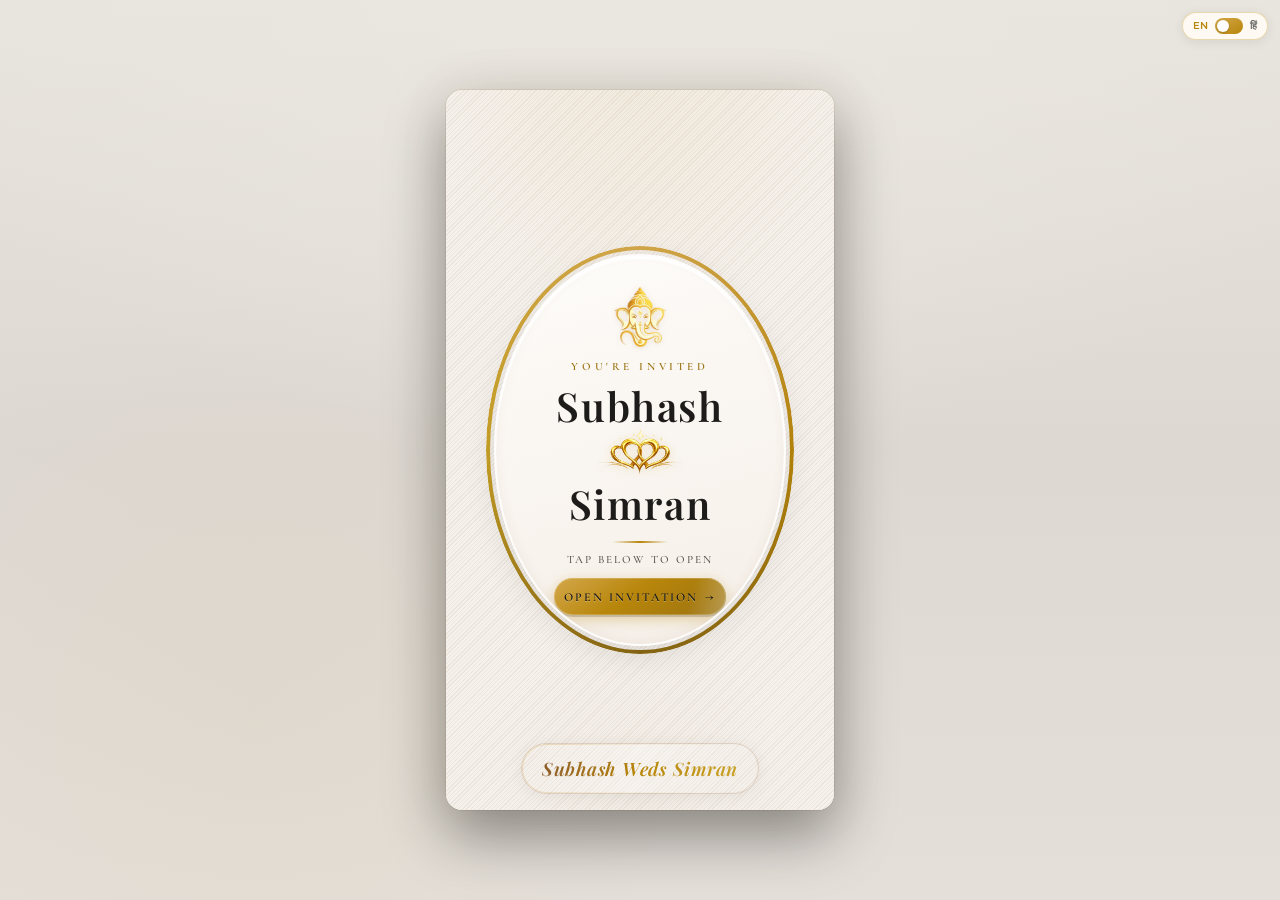
<file: index.html>
<!DOCTYPE html>
<html lang="en">
<head>
  <meta charset="UTF-8">
  <meta name="viewport" content="width=device-width, initial-scale=1.0, viewport-fit=cover">
  <title>Subhash & Simran — Wedding Invitation</title>
  <meta name="description" content="You're cordially invited to the wedding of Subhash & Simran — 20 April 2026">
  <link rel="icon" href="assets/heartlogo.png" type="image/png">
  <meta property="og:title" content="Subhash & Simran — Wedding Invitation">
  <meta property="og:description" content="You're cordially invited to the wedding of Subhash & Simran — 20 April 2026">
  <meta property="og:image" content="assets/groom_bride_logo.png">
  <meta property="og:type" content="website">
  <link rel="preconnect" href="https://fonts.googleapis.com">
  <link rel="preconnect" href="https://fonts.gstatic.com" crossorigin>
  <link href="https://fonts.googleapis.com/css2?family=Cormorant+Garamond:ital,wght@0,400;0,500;0,600;0,700;1,400&family=Montserrat:wght@300;400;500;600;700&family=Playfair+Display:ital,wght@0,500;0,600;0,700;1,400&display=swap" rel="stylesheet">
  <link rel="stylesheet" href="styles.css">
  <style>
    /* English index only: slightly bolder schedule for clarity & polish */
    .schedule-block-index .schedule-title {
      font-weight: 700;
      letter-spacing: 0.07em;
      -webkit-font-smoothing: antialiased;
      color: var(--color-gold);
    }
    .schedule-block-index .schedule-date-badge {
      font-weight: 700;
      -webkit-font-smoothing: antialiased;
      color: var(--color-gold);
    }
    .schedule-block-index .schedule-day-name {
      font-weight: 600;
      color: var(--color-gold-light);
    }
    .schedule-block-index .schedule-event-text {
      font-weight: 700;
      -webkit-font-smoothing: antialiased;
      color: var(--color-charcoal);
    }
    .schedule-block-index .schedule-highlight-text {
      font-weight: 600;
      color: var(--color-charcoal);
    }
    .schedule-block-index .schedule-highlight-text strong {
      font-weight: 700;
      color: var(--color-gold);
    }
    .schedule-block-index .schedule-blessing,
    .schedule-block-index .schedule-blessing-text {
      font-weight: 500;
      -webkit-font-smoothing: antialiased;
      color: var(--color-muted);
    }
    /* English only: subtle shine on first schedule date */
    .schedule-date-badge-shine {
      text-shadow:
        0 1px 0 rgba(255, 255, 255, 0.45),
        0 0 10px rgba(212, 168, 75, 0.28);
    }
  </style>
</head>
<body>
  <audio id="bgMusic" loop preload="none">
    <source src="music.mp3" type="audio/mpeg">
    <source src="https://res.cloudinary.com/depixc8dq/video/upload/v1767377333/aamantran%20tracks%20assets/track_2_jigjv8.mp3" type="audio/mpeg">
  </audio>

  <div class="top-bar-controls" role="toolbar" aria-label="Page controls">
    <!-- Music toggle (must sit beside lang toggle — same z-index was hiding it under the pill) -->
   
    <!-- Language toggle -->
    <div class="lang-toggle" id="langToggle" aria-label="Switch language">
      <span class="lang-toggle-label lang-active">EN</span>
      <span class="lang-toggle-switch"><span class="lang-toggle-knob"></span></span>
      <span class="lang-toggle-label">हिं</span>
    </div>
  </div>

  <!-- Aamantran-style: 3D card that opens on tap -->
  <div class="card-scene" id="cardScene">
    <div class="card-3d" id="card3d">
      <div class="card-inner" id="cardInner">
        <!-- FRONT: Modern card with new effects -->
        <div class="card-face card-face-front cover-front">
          <div class="rose-petals" id="rosePetals" aria-hidden="true"></div>
          <div class="cover-card-border" aria-hidden="true"></div>
          <div class="cover-bg">
            <div class="cover-pattern" aria-hidden="true"></div>
            <div class="cover-shine" aria-hidden="true"></div>
            <div class="cover-gradient"></div>
          </div>
          <div class="cover-frame">
            <div class="cover-frame-ring" aria-hidden="true"></div>
            <div class="cover-frame-inner">
              <span class="cover-ganesh-wrap envelope-anim-text" aria-hidden="true">
                <img src="assets/ganesh-logo.png" alt="Ganesha" class="cover-ganesh-logo">
              </span>
              <p class="cover-label envelope-anim-text">You're Invited</p>
              <h1 class="cover-names envelope-anim-names">Subhash <span class="cover-amp"><img src="assets/heartlogo.png" alt="and" class="cover-amp-img" loading="eager"></span> Simran</h1>
              <div class="cover-divider envelope-anim-divider"></div>
              <p class="cover-tagline envelope-anim-tag">Tap below to open</p>
              <button type="button" class="cover-cta" id="openInvitation" aria-label="Open invitation"><span class="cover-cta-text">Open Invitation</span><span class="cover-cta-arrow" aria-hidden="true"> →</span></button>
            </div>
          </div>
          <div class="cover-tagline-wrap envelope-anim-site">
            <div class="cover-tagline-pattern" aria-hidden="true"></div>
            <p class="cover-site">Subhash Weds Simran</p>
          </div>
        </div>

        <!-- BACK: Full invitation (revealed when card flips) -->
        <div class="card-face card-face-back">
          <div class="invite-bg" aria-hidden="true">
            <div class="invite-pattern"></div>
            <div class="invite-gradient"></div>
          </div>
          <div class="invite-content">

          <!-- Header -->
          <header class="inv-header">
            <img src="assets/ganesh-logo.png" alt="Ganesha" class="inv-ganesh">
            <h1 class="inv-mantra">Om Shri Ganeshaya Namah</h1>
            <p class="inv-label">Auspicious Invitation</p>
          </header>

          <!-- Couple section (reference: image boxes + couple names below) -->
          <section class="couple-images-section section">
            <div class="couple-images-container">
              <div class="couple-image-box groom-image-box">
                <img src="assets/groom_logo.png" alt="Subhash Kr Verma" class="couple-image" loading="lazy">
                <span class="couple-image-label">Subhash</span>
              </div>
              <div class="couple-image-box bride-image-box">
                <img src="assets/bride_logo.png" alt="Simran Verma" class="couple-image" loading="lazy">
                <span class="couple-image-label">Simran</span>
              </div>             
            </div>
            <!-- Unique separator line between couple and invitation sections -->
            <div class="couple-section-separator" aria-hidden="true">
              <span class="separator-line separator-line-left"></span>
              <span class="separator-motive">✦</span>
              <span class="separator-line separator-line-right"></span>
            </div>
          </section>

          <!-- Invitation section (reference structure: groom first, then bride, gold theme) -->
          <section class="invitation-section section section-reveal">
            <div class="decorative-top"></div>
            <div class="main-content">
              <p class="invitation-text">We cordially invite you and your family<br>to the auspicious wedding of</p>
              <div class="couple-names">
                <div class="name-groom">
                  <h2 class="name-large">Subhash Kr <span class="name-last">Verma</span></h2>
                  <p class="parent-info">Son of</p>
                  <p class="parent-names">Mr. Mohan & Mrs. Pramila Verma</p>
                </div>
                <span class="cover-amp"><img src="assets/heartlogo.png" alt="and" class="cover-amp-img" loading="eager"></span>
                <div class="name-bride">
                  <h2 class="name-large">Simran <span class="name-last">Verma</span></h2>
                  <p class="parent-info">Daughter of</p>
                  <p class="parent-names">Mr. Sunil & Mrs. Pratima Verma</p>
                </div>
              </div>
              <div class="wedding-details">
                <div class="schedule-block schedule-block-index">
                  <h3 class="schedule-title">Auspicious Wedding Schedule</h3>

                  <div class="schedule-day schedule-day--compact">
                    <div class="schedule-day-head">
                      <span class="schedule-date-badge schedule-date-badge--with-img schedule-date-badge-shine"><span class="schedule-date-badge-icon" aria-hidden="true"><img src="assets/date_img.png" alt="" class="schedule-date-badge-img" width="64" height="24" loading="lazy" decoding="async"></span> 18 April 2026 <span class="schedule-day-name">Saturday</span></span>
                    </div>
                    <div class="schedule-events">
                      <div class="schedule-events-stack">
                        <div class="schedule-event schedule-event--with-img"><span class="schedule-icon schedule-icon--img" aria-hidden="true"><img src="assets/haldi_img.png" alt="" class="schedule-icon-img" width="44" height="44" loading="lazy" decoding="async"></span><span class="schedule-event-text">Haldi Ceremony</span></div>
                      </div>
                    </div>
                  </div>

                  <div class="schedule-day schedule-day--compact">
                    <div class="schedule-day-head">
                      <span class="schedule-date-badge schedule-date-badge--with-img"><span class="schedule-date-badge-icon" aria-hidden="true"><img src="assets/date_img.png" alt="" class="schedule-date-badge-img" width="64" height="24" loading="lazy" decoding="async"></span> 19 April 2026 <span class="schedule-day-name">Sunday</span></span>
                    </div>
                    <div class="schedule-events">
                      <div class="schedule-events-stack">
                        <div class="schedule-event schedule-event--with-img"><span class="schedule-icon schedule-icon--img" aria-hidden="true"><img src="assets/mehendi_img.png" alt="" class="schedule-icon-img" width="44" height="44" loading="lazy" decoding="async"></span><span class="schedule-event-text">Mehendi Ceremony</span></div>
                      </div>
                    </div>
                  </div>

                  <div class="schedule-day schedule-day--compact schedule-day--multi-centered">
                    <div class="schedule-day-head">
                      <span class="schedule-date-badge schedule-date-badge--with-img"><span class="schedule-date-badge-icon" aria-hidden="true"><img src="assets/date_img.png" alt="" class="schedule-date-badge-img" width="64" height="24" loading="lazy" decoding="async"></span> 20 April 2026 <span class="schedule-day-name">Monday</span></span>
                    </div>
                    <div class="schedule-events">
                      <div class="schedule-events-stack">
                        <div class="schedule-event schedule-event--with-img"><span class="schedule-icon schedule-icon--img" aria-hidden="true"><img src="assets/mandap_img.png" alt="" class="schedule-icon-img" width="44" height="44" loading="lazy" decoding="async"></span><span class="schedule-event-text">Mandap Ceremony & Dev Poojan</span></div>
                        <div class="schedule-event schedule-event--with-img"><span class="schedule-icon schedule-icon--img" aria-hidden="true"><img src="assets/baraat_img.png" alt="" class="schedule-icon-img" width="44" height="44" loading="lazy" decoding="async"></span><span class="schedule-event-text">Arrival of the Baraat</span></div>
                        <div class="schedule-event schedule-event--with-img"><span class="schedule-icon schedule-icon--img" aria-hidden="true"><img src="assets/wedding_img.png" alt="" class="schedule-icon-img" width="44" height="44" loading="lazy" decoding="async"></span><span class="schedule-event-text">Wedding Ceremony in the Evening</span></div>
                      </div>
                    </div>
                  </div>

                  <div class="schedule-highlight">
                    <span class="schedule-icon schedule-icon--img" aria-hidden="true"><img src="assets/little_wish_img.png" alt="" class="schedule-icon-img" width="44" height="44" loading="lazy" decoding="async"></span><span class="schedule-highlight-text">Little Wish: <strong>Saanvi & Shivansh Verma</strong></span>
                  </div>

                  <div class="schedule-day schedule-day-reception">
                    <div class="schedule-day-head">
                      <span class="schedule-date-badge schedule-date-badge--with-img"><span class="schedule-date-badge-icon" aria-hidden="true"><img src="assets/reception_img.png" alt="" class="schedule-date-badge-img" width="64" height="24" loading="lazy" decoding="async"></span> Wedding Feast</span>
                    </div>
                    <div class="schedule-events">
                      <div class="schedule-event schedule-event--with-img"><span class="schedule-icon schedule-icon--img" aria-hidden="true"><img src="assets/date_img.png" alt="" class="schedule-icon-img" width="44" height="44" loading="lazy" decoding="async"></span><span class="schedule-event-text">20 April 2026 (Monday)</span></div>
                      <div class="schedule-event schedule-event--with-img"><span class="schedule-icon schedule-icon--img" aria-hidden="true"><img src="assets/time_img.png" alt="" class="schedule-icon-img" width="44" height="44" loading="lazy" decoding="async"></span><span class="schedule-event-text">From 12:00 Noon onwards</span></div>
                    </div>
                  </div>

                  <p class="schedule-blessing"><span class="schedule-blessing-icon" aria-hidden="true"><img src="assets/blessing_img.png" alt="" class="schedule-blessing-img" width="44" height="44" loading="lazy" decoding="async"></span><span class="schedule-blessing-text">Your gracious presence will be a blessing for us.</span></p>
                </div>
              </div>
              <div class="host-info">
                <p class="host-text">Invited by</p>
                <p class="host-names">Mr. Mohan & Mrs. Pramila Verma<br><span class="host-names-sub">Together with their beloved families</span></p>
              </div>
            </div>
            <div class="decorative-bottom"></div>
          </section>

          <!-- Countdown: Time Until Wedding (reference style) -->
          <section class="countdown-section section section-reveal" id="countdown">
            <h2 class="countdown-section-title">Countdown to Our Forever</h2>
            <div class="countdown-invite">
              <div class="countdown-invite-item">
                <span class="countdown-invite-num" id="cdDays">0</span>
                <span class="countdown-invite-label">Days</span>
              </div>
              <span class="countdown-invite-sep">:</span>
              <div class="countdown-invite-item">
                <span class="countdown-invite-num" id="cdHours">0</span>
                <span class="countdown-invite-label">Hours</span>
              </div>
              <span class="countdown-invite-sep">:</span>
              <div class="countdown-invite-item">
                <span class="countdown-invite-num" id="cdMins">0</span>
                <span class="countdown-invite-label">Mins</span>
              </div>
              <span class="countdown-invite-sep">:</span>
              <div class="countdown-invite-item">
                <span class="countdown-invite-num" id="cdSecs">0</span>
                <span class="countdown-invite-label">Secs</span>
              </div>
            </div>
          </section>

          <!-- Calendar: April 2026 -->
          <section class="calendar-section section section-reveal">
            <h2 class="calendar-section-title">April 2026</h2>
            <div class="calendar-wrap">
              <div class="calendar-head">
                <span class="cal-day">Sun</span><span class="cal-day">Mon</span><span class="cal-day">Tue</span><span class="cal-day">Wed</span><span class="cal-day">Thu</span><span class="cal-day">Fri</span><span class="cal-day">Sat</span>
              </div>
              <div class="calendar-grid" id="calendar-grid"></div>
            </div>
          </section>

          <!-- Venue / Map -->
          <section class="venue-section section section-reveal" id="venue">
            <div class="section-head">
              <span class="section-head-ico">📍</span>
              <span class="section-head-title">Wedding Venue</span>
              <span class="section-head-line"></span>
            </div>
            <div class="venue-unified-card">
              <a href="https://maps.app.goo.gl/mhJR91sbQw28LqGA6" target="_blank" rel="noopener" class="venue-map-card" aria-label="Open venue in Maps">
                <img src="assets/map_view.png" alt="Wedding venue map" class="venue-map-card-img" loading="lazy">
              </a>
              <div class="venue-unified-bottom">
                <div class="venue-qr-mini">
                  <img src="assets/Location_qr_code.png" alt="Scan for venue location" class="venue-qr-mini-img" loading="lazy">
                </div>
                <div class="venue-unified-text">
                  <p class="venue-qr-label">Scan for location</p>
                  <p class="venue-tap-label">or tap map to navigate</p>
                </div>
              </div>
            </div>
          </section>

          <!-- RSVP -->
          <section class="rsvp-section section section-reveal" id="rsvp">
            <div class="section-head">
              <span class="section-head-ico"><img src="assets/mail_logo.png" alt="" class="section-head-ico-img" aria-hidden="true"></span>
              <span class="section-head-title">RSVP</span>
              <span class="section-head-line"></span>
            </div>
            <p class="rsvp-invite-text">Kindly confirm your attendance</p>
            <form class="rsvp-form" action="#" method="post">
              <div class="form-row">
                <label class="form-label">Your Name</label>
                <input type="text" name="name" placeholder="Enter Name" required>
              </div>
              <div class="form-row">
                <label class="form-label">Will you attend?</label>
                <select name="attendance">
                  <option value="">Choose</option>
                  <option value="yes">Joyfully accept</option>
                  <option value="no">Regretfully decline</option>
                </select>
              </div>
              <div class="form-row">
                <label class="form-label">Your wishes</label>
                <textarea name="message" placeholder="Blessings and wishes..." rows="3"></textarea>
              </div>
              <button type="submit" class="btn-submit">Send RSVP</button>
              <button type="button" class="btn-rsvp-reset" id="rsvpReset" style="display:none;">+ Add Another RSVP</button>
            </form>
          </section>

          <!-- Blessings placeholder -->
          <section class="blessings-section section section-reveal">
            <div class="section-head">
              <span class="section-head-ico"><img src="assets/blessin_logo.png" alt="" class="section-head-ico-img" aria-hidden="true"></span>
              <span class="section-head-title">Blessings</span>
              <span class="section-head-line"></span>
            </div>
            <div class="blessings-wall" id="blessings-wall">
              <div class="blessings-quote">
                <p class="blessings-quote-text">"Two souls with but a single thought, two hearts that beat as one."</p>
              </div>
              <p class="blessings-placeholder">Your blessings are truly precious to us, and we humbly cherish them.</p>
            </div>
          </section>

          <!-- Contribution (gift / blessings) -->
          <section class="contribution-section section section-reveal">
            <div class="section-head">
              <span class="section-head-ico">💝</span>
              <span class="section-head-title">Your Blessings & Support</span>
              <span class="section-head-line"></span>
            </div>
            <div class="contribution-inner">
              <div class="contribution-qr-wrap">
                <img src="assets/qr_code.jpeg" alt="Scan to contribute" class="contribution-qr-img" loading="lazy" onerror="this.parentElement.classList.add('hidden')">
                <p class="contribution-qr-text">Scan QR Code</p>
              </div>
            </div>
            <p class="contribution-note">Your love and blessings are our greatest gift, and we humbly treasure them with all our hearts.</p>
          </section>

          <!-- Footer (reference style: Om + names + date) -->
          <footer class="footer footer-invite footer-reveal">            
            <div class="footer-couple-card">
              <span class="footer-om" aria-hidden="true"><img src="assets/om_logo.png" alt="ॐ" class="footer-om-img"></span>
              <div class="couple-card">
                <div class="couple-card-frame">
                  <img src="assets/groom_bride_logo.png" alt="Subhash & Simran" class="couple-card-img" loading="lazy">
                </div>
                <div class="couple-card-text">
                  <p class="couple-card-quote">Two souls, one heart — bound together in love forever</p>
                  <p class="couple-card-names">Subhash & Simran</p>
                  <p class="couple-card-date">20 April 2026</p>
                </div>
              </div>
            </div>
            <p class="footer-note">Your presence is a blessing to us, and it means more than words can express.</p>
          </footer>

          <!-- Digital invitation footer -->
          <div class="digital-footer section-reveal">
            <p class="digital-footer-text">Digital Invitation</p>
            <p class="digital-footer-copy">© 2026 — Subhash & Simran</p>
            <div class="digital-footer-sign">
              <img src="assets/sign_pic.png" alt="Signature" class="digital-footer-sign-img" loading="lazy">
            </div>
          </div>
          </div>
        </div>
      </div>
    </div>
  </div>

  <script src="script.js"></script>
</body>
</html>
</file>
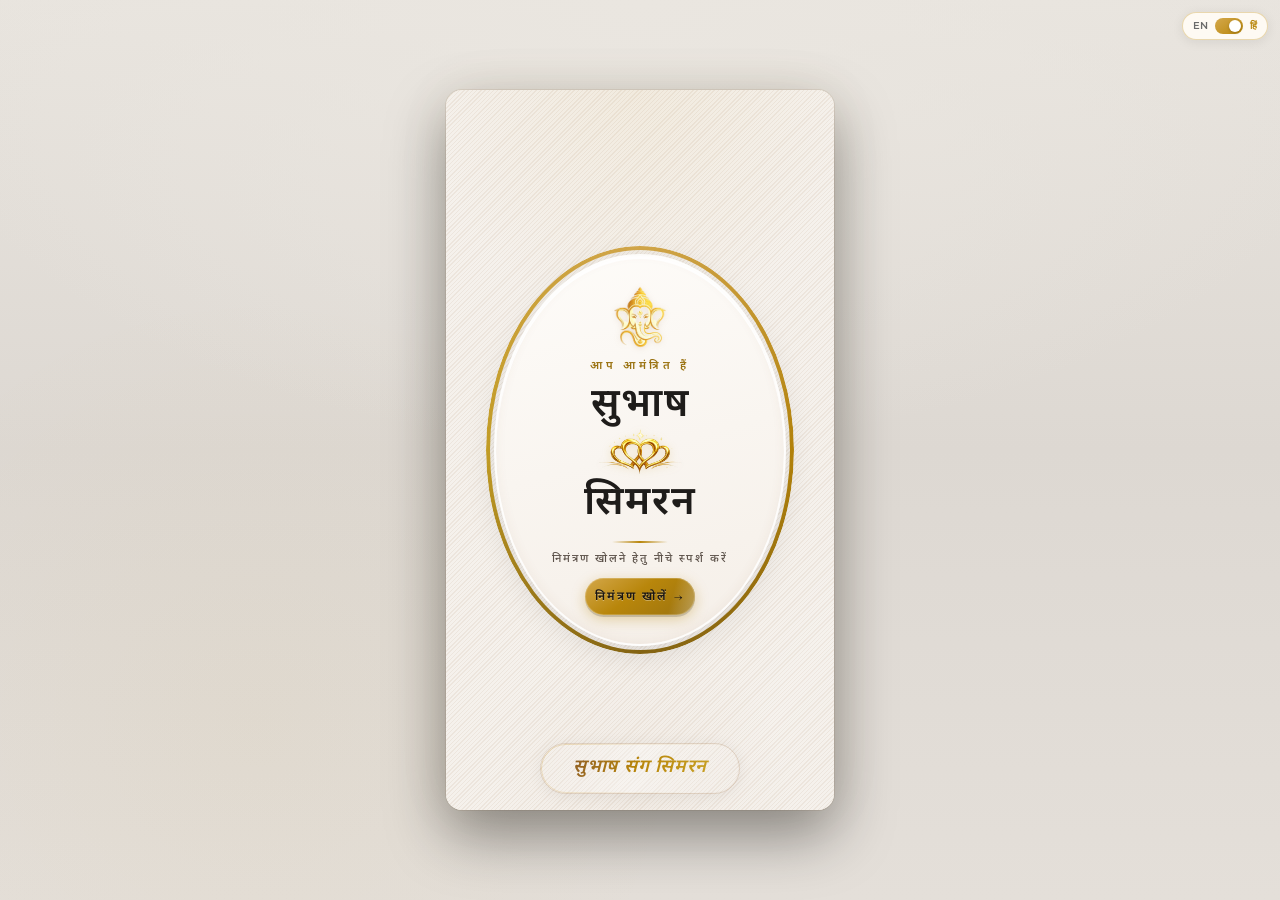
<file: hindi.html>
<!DOCTYPE html>
<html lang="hi">
<head>
  <meta charset="UTF-8">
  <meta name="viewport" content="width=device-width, initial-scale=1.0, viewport-fit=cover">
  <title>सुभाष & सिमरन — शादी का निमंत्रण</title>
  <meta name="description" content="आप सादर आमंत्रित हैं सुभाष और सिमरन की शादी में — 20 अप्रैल 2026">
  <link rel="icon" href="assets/heartlogo.png" type="image/png">
  <meta property="og:title" content="सुभाष & सिमरन — शादी का निमंत्रण">
  <meta property="og:description" content="आप सादर आमंत्रित हैं सुभाष और सिमरन की शादी में — 20 अप्रैल 2026">
  <meta property="og:image" content="assets/groom_bride_logo.png">
  <meta property="og:type" content="website">
  <link rel="preconnect" href="https://fonts.googleapis.com">
  <link rel="preconnect" href="https://fonts.gstatic.com" crossorigin>
  <link href="https://fonts.googleapis.com/css2?family=Cormorant+Garamond:ital,wght@0,400;0,500;0,600;0,700;1,400&family=Montserrat:wght@300;400;500;600;700&family=Noto+Sans+Devanagari:wght@400;500;600;700&family=Playfair+Display:ital,wght@0,500;0,600;0,700;1,400&display=swap" rel="stylesheet">
  <link rel="stylesheet" href="styles.css">
  <style>
    .hindi-text { font-family: 'Noto Sans Devanagari', var(--font-sans); }
    @media (max-width: 480px) {
      .cover-cta { padding: 13px 3.1rem; }
    }
  </style>
</head>
<body>
  <audio id="bgMusic" loop preload="none">
    <source src="music.mp3" type="audio/mpeg">
    <source src="https://res.cloudinary.com/depixc8dq/video/upload/v1767377333/aamantran%20tracks%20assets/track_2_jigjv8.mp3" type="audio/mpeg">
  </audio>

  <div class="top-bar-controls" role="toolbar" aria-label="पृष्ठ नियंत्रण">   
    <div class="lang-toggle hindi" id="langToggle" aria-label="Switch language">
      <span class="lang-toggle-label">EN</span>
      <span class="lang-toggle-switch"><span class="lang-toggle-knob"></span></span>
      <span class="lang-toggle-label lang-active">हिं</span>
    </div>
  </div>

  <!-- Aamantran-style: 3D card that opens on tap -->
  <div class="card-scene" id="cardScene">
    <div class="card-3d" id="card3d">
      <div class="card-inner" id="cardInner">
        <!-- FRONT: Modern card with new effects -->
        <div class="card-face card-face-front cover-front">
          <div class="rose-petals" id="rosePetals" aria-hidden="true"></div>
          <div class="cover-card-border" aria-hidden="true"></div>
          <div class="cover-bg">
            <div class="cover-pattern" aria-hidden="true"></div>
            <div class="cover-shine" aria-hidden="true"></div>
            <div class="cover-gradient"></div>
          </div>
          <div class="cover-frame">
            <div class="cover-frame-ring" aria-hidden="true"></div>
            <div class="cover-frame-inner">
              <span class="cover-ganesh-wrap envelope-anim-text" aria-hidden="true">
                <img src="assets/ganesh-logo.png" alt="गणेश" class="cover-ganesh-logo">
              </span>
              <p class="cover-label envelope-anim-text hindi-text">आप आमंत्रित हैं</p>
              <h1 class="cover-names envelope-anim-names hindi-text">सुभाष <span class="cover-amp"><img src="assets/heartlogo.png" alt="और" class="cover-amp-img" loading="eager"></span> सिमरन</h1>
              <div class="cover-divider envelope-anim-divider"></div>
              <p class="cover-tagline envelope-anim-tag hindi-text">निमंत्रण खोलने हेतु नीचे स्पर्श करें</p>
              <button type="button" class="cover-cta" id="openInvitation" aria-label="निमंत्रण खोलें"><span class="cover-cta-text hindi-text">निमंत्रण खोलें</span><span class="cover-cta-arrow" aria-hidden="true"> →</span></button>
            </div>
          </div>
          <div class="cover-tagline-wrap envelope-anim-site">
            <div class="cover-tagline-pattern" aria-hidden="true"></div>
            <p class="cover-site hindi-text">सुभाष संग सिमरन</p>
          </div>
        </div>

        <!-- BACK: Full invitation (revealed when card flips) -->
        <div class="card-face card-face-back">
          <div class="invite-bg" aria-hidden="true">
            <div class="invite-pattern"></div>
            <div class="invite-gradient"></div>
          </div>
          <div class="invite-content">

          <!-- Header -->
          <header class="inv-header">
            <img src="assets/ganesh-logo.png" alt="गणेश" class="inv-ganesh">
            <h1 class="inv-mantra hindi-text">ॐ श्री गणेशाय नमः</h1>
            <p class="inv-label hindi-text">शुभ निमंत्रण</p>
          </header>

          <!-- Couple section -->
          <section class="couple-images-section section">
            <div class="couple-images-container">
              <div class="couple-image-box groom-image-box">
                <img src="assets/groom_logo.png" alt="सुभाष कुमार वर्मा" class="couple-image" loading="lazy">
                <span class="couple-image-label hindi-text">सुभाष</span>
              </div>
              <div class="couple-image-box bride-image-box">
                <img src="assets/bride_logo.png" alt="सिमरन वर्मा" class="couple-image" loading="lazy">
                <span class="couple-image-label hindi-text">सिमरन</span>
              </div>             
            </div>
            <div class="couple-section-separator" aria-hidden="true">
              <span class="separator-line separator-line-left"></span>
              <span class="separator-motive">✦</span>
              <span class="separator-line separator-line-right"></span>
            </div>
          </section>

          <!-- Invitation section -->
          <section class="invitation-section section section-reveal">
            <div class="decorative-top"></div>
            <div class="main-content">
              <p class="invitation-text hindi-text">हम आपको और आपके परिवार को<br>इस शुभ विवाह में सादर आमंत्रित करते हैं</p>
              <div class="couple-names">
                <div class="name-groom">
                  <h2 class="name-large hindi-text">सुभाष कुमार <span class="name-last">वर्मा</span></h2>
                  <p class="parent-info hindi-text">पुत्र</p>
                  <p class="parent-names hindi-text">श्री मोहन & श्रीमती प्रमिला वर्मा</p>
                </div>
                <span class="cover-amp"><img src="assets/heartlogo.png" alt="और" class="cover-amp-img" loading="eager"></span>
                <div class="name-bride">
                  <h2 class="name-large hindi-text">सिमरन <span class="name-last">वर्मा</span></h2>
                  <p class="parent-info hindi-text">पुत्री</p>
                  <p class="parent-names hindi-text">श्री सुनील & श्रीमती प्रतिमा वर्मा</p>
                </div>
              </div>
              <div class="wedding-details">
                <div class="schedule-block">
                  <h3 class="schedule-title hindi-text">मांगलिक कार्यक्रम</h3>

                  <div class="schedule-day schedule-day--compact">
                    <div class="schedule-day-head">
                      <span class="schedule-date-badge schedule-date-badge--with-img hindi-text"><span class="schedule-date-badge-icon" aria-hidden="true"><img src="assets/date_img.png" alt="" class="schedule-date-badge-img" width="64" height="24" loading="lazy" decoding="async"></span> दिनांक: 18 अप्रैल 2026 <span class="schedule-day-name">(शनिवार)</span></span>
                    </div>
                    <div class="schedule-events">
                      <div class="schedule-events-stack">
                        <div class="schedule-event schedule-event--with-img"><span class="schedule-icon schedule-icon--img" aria-hidden="true"><img src="assets/haldi_img.png" alt="" class="schedule-icon-img" width="44" height="44" loading="lazy" decoding="async"></span><span class="schedule-event-text hindi-text">शुभ हल्दी लेपन</span></div>
                      </div>
                    </div>
                  </div>

                  <div class="schedule-day schedule-day--compact">
                    <div class="schedule-day-head">
                      <span class="schedule-date-badge schedule-date-badge--with-img hindi-text"><span class="schedule-date-badge-icon" aria-hidden="true"><img src="assets/date_img.png" alt="" class="schedule-date-badge-img" width="64" height="24" loading="lazy" decoding="async"></span> दिनांक: 19 अप्रैल 2026 <span class="schedule-day-name">(रविवार)</span></span>
                    </div>
                    <div class="schedule-events">
                      <div class="schedule-events-stack">
                        <div class="schedule-event schedule-event--with-img"><span class="schedule-icon schedule-icon--img" aria-hidden="true"><img src="assets/mehendi_img.png" alt="" class="schedule-icon-img" width="44" height="44" loading="lazy" decoding="async"></span><span class="schedule-event-text hindi-text">मेहंदी समारोह</span></div>
                      </div>
                    </div>
                  </div>

                  <div class="schedule-day schedule-day--compact schedule-day--multi-centered">
                    <div class="schedule-day-head">
                      <span class="schedule-date-badge schedule-date-badge--with-img hindi-text"><span class="schedule-date-badge-icon" aria-hidden="true"><img src="assets/date_img.png" alt="" class="schedule-date-badge-img" width="64" height="24" loading="lazy" decoding="async"></span> दिनांक: 20 अप्रैल 2026 <span class="schedule-day-name">(सोमवार)</span></span>
                    </div>
                    <div class="schedule-events">
                      <div class="schedule-events-stack">
                        <div class="schedule-event schedule-event--with-img"><span class="schedule-icon schedule-icon--img" aria-hidden="true"><img src="assets/mandap_img.png" alt="" class="schedule-icon-img" width="44" height="44" loading="lazy" decoding="async"></span><span class="schedule-event-text hindi-text">मण्डपाच्छादन एवं देवपूजन</span></div>
                        <div class="schedule-event schedule-event--with-img"><span class="schedule-icon schedule-icon--img" aria-hidden="true"><img src="assets/baraat_img.png" alt="" class="schedule-icon-img" width="44" height="44" loading="lazy" decoding="async"></span><span class="schedule-event-text hindi-text">धृतढ़ारी बारात आगमन</span></div>
                        <div class="schedule-event schedule-event--with-img"><span class="schedule-icon schedule-icon--img" aria-hidden="true"><img src="assets/wedding_img.png" alt="" class="schedule-icon-img" width="44" height="44" loading="lazy" decoding="async"></span><span class="schedule-event-text hindi-text">रात्रि में शुभ विवाह</span></div>
                      </div>
                    </div>
                  </div>

                  <div class="schedule-highlight">
                    <span class="schedule-icon schedule-icon--img" aria-hidden="true"><img src="assets/little_wish_img.png" alt="" class="schedule-icon-img" width="44" height="44" loading="lazy" decoding="async"></span><span class="schedule-highlight-text hindi-text">बाल हठ: <strong>सान्वी & शिवंश वर्मा</strong></span>
                  </div>

                  <div class="schedule-day schedule-day-reception">
                    <div class="schedule-day-head">
                      <span class="schedule-date-badge schedule-date-badge--with-img hindi-text"><span class="schedule-date-badge-icon" aria-hidden="true"><img src="assets/reception_img.png" alt="" class="schedule-date-badge-img" width="64" height="24" loading="lazy" decoding="async"></span> प्रीतिभोज</span>
                    </div>
                    <div class="schedule-events">
                      <div class="schedule-event schedule-event--with-img"><span class="schedule-icon schedule-icon--img" aria-hidden="true"><img src="assets/date_img.png" alt="" class="schedule-icon-img" width="44" height="44" loading="lazy" decoding="async"></span><span class="schedule-event-text hindi-text">दिनांक: 20 अप्रैल 2026 (सोमवार)</span></div>
                      <div class="schedule-event schedule-event--with-img"><span class="schedule-icon schedule-icon--img" aria-hidden="true"><img src="assets/time_img.png" alt="" class="schedule-icon-img" width="44" height="44" loading="lazy" decoding="async"></span><span class="schedule-event-text hindi-text">समय: दोपहर 12 बजे से आपके आगमन तक</span></div>
                    </div>
                  </div>
                  <p class="schedule-blessing hindi-text"><span class="schedule-blessing-icon" aria-hidden="true"><img src="assets/blessing_img.png" alt="" class="schedule-blessing-img" width="44" height="44" loading="lazy" decoding="async"></span><span class="schedule-blessing-text hindi-text">आपकी शुभ उपस्थिति हमारे लिए परम सौभाग्य होगी।</span></p>
                </div>
              </div>
              <div class="host-info">
                <p class="host-text hindi-text">निमंत्रक</p>
                <p class="host-names hindi-text">श्री मोहन & श्रीमती प्रमिला वर्मा <br><span class="host-names-sub hindi-text">अपने समस्त परिवार सहित</span></p>
              </div>
            </div>
            <div class="decorative-bottom"></div>
          </section>

          <!-- Countdown -->
          <section class="countdown-section section section-reveal" id="countdown">
            <h2 class="countdown-section-title hindi-text">विवाह मुहूर्त तक का समय</h2>
            <div class="countdown-invite">
              <div class="countdown-invite-item">
                <span class="countdown-invite-num" id="cdDays">0</span>
                <span class="countdown-invite-label hindi-text">दिन</span>
              </div>
              <span class="countdown-invite-sep">:</span>
              <div class="countdown-invite-item">
                <span class="countdown-invite-num" id="cdHours">0</span>
                <span class="countdown-invite-label hindi-text">घंटे</span>
              </div>
              <span class="countdown-invite-sep">:</span>
              <div class="countdown-invite-item">
                <span class="countdown-invite-num" id="cdMins">0</span>
                <span class="countdown-invite-label hindi-text">मिनट</span>
              </div>
              <span class="countdown-invite-sep">:</span>
              <div class="countdown-invite-item">
                <span class="countdown-invite-num" id="cdSecs">0</span>
                <span class="countdown-invite-label hindi-text">सेकंड</span>
              </div>
            </div>
          </section>

          <!-- Calendar: April 2026 -->
          <section class="calendar-section section section-reveal">
            <h2 class="calendar-section-title hindi-text">अप्रैल 2026</h2>
            <div class="calendar-wrap">
              <div class="calendar-head">
                <span class="cal-day hindi-text">रवि</span><span class="cal-day hindi-text">सोम</span><span class="cal-day hindi-text">मंगल</span><span class="cal-day hindi-text">बुध</span><span class="cal-day hindi-text">गुरु</span><span class="cal-day hindi-text">शुक्र</span><span class="cal-day hindi-text">शनि</span>
              </div>
              <div class="calendar-grid" id="calendar-grid"></div>
            </div>
          </section>

          <!-- Venue / Map -->
          <section class="venue-section section section-reveal" id="venue">
            <div class="section-head">
              <span class="section-head-ico">📍</span>
              <span class="section-head-title hindi-text">विवाह स्थल</span>
              <span class="section-head-line"></span>
            </div>
            <div class="venue-unified-card">
              <a href="https://maps.app.goo.gl/mhJR91sbQw28LqGA6" target="_blank" rel="noopener" class="venue-map-card" aria-label="मैप में खोलें">
                <img src="assets/map_view.png" alt="विवाह स्थल का नक्शा" class="venue-map-card-img" loading="lazy">
              </a>
              <div class="venue-unified-bottom">
                <div class="venue-qr-mini">
                  <img src="assets/Location_qr_code.png" alt="स्थान के लिए स्कैन करें" class="venue-qr-mini-img" loading="lazy">
                </div>
                <div class="venue-unified-text">
                  <p class="venue-qr-label hindi-text">स्थान के लिए स्कैन करें</p>
                  <p class="venue-tap-label hindi-text">या मानचित्र पर टैप करें</p>
                </div>
              </div>
            </div>
          </section>

          <!-- RSVP -->
          <section class="rsvp-section section section-reveal" id="rsvp">
            <div class="section-head">
              <span class="section-head-ico"><img src="assets/mail_logo.png" alt="" class="section-head-ico-img" aria-hidden="true"></span>
              <span class="section-head-title hindi-text">उपस्थिति पुष्टि</span>
              <span class="section-head-line"></span>
            </div>
            <p class="rsvp-invite-text hindi-text">कृपया अपनी उपस्थिति की पुष्टि करें</p>
            <form class="rsvp-form" action="#" method="post">
              <div class="form-row">
                <label class="form-label hindi-text">आपका नाम</label>
                <input type="text" name="name" placeholder="नाम लिखें" required>
              </div>
              <div class="form-row">
                <label class="form-label hindi-text">क्या आप आएंगे?</label>
                <select name="attendance">
                  <option value="">चुनें</option>
                  <option value="yes">हर्षपूर्वक स्वीकार</option>
                  <option value="no">खेदपूर्वक अस्वीकार</option>
                </select>
              </div>
              <div class="form-row">
                <label class="form-label hindi-text">आपकी शुभकामनाएं</label>
                <textarea name="message" placeholder="आशीर्वाद और शुभकामनाएं..." rows="3"></textarea>
              </div>
              <button type="submit" class="btn-submit hindi-text">भेजें</button>
              <button type="button" class="btn-rsvp-reset" id="rsvpReset" style="display:none;">+ एक और RSVP जोड़ें</button>
            </form>
          </section>

          <!-- Blessings -->
          <section class="blessings-section section section-reveal">
            <div class="section-head">
              <span class="section-head-ico"><img src="assets/blessin_logo.png" alt="" class="section-head-ico-img" aria-hidden="true"></span>
              <span class="section-head-title hindi-text">आशीर्वाद</span>
              <span class="section-head-line"></span>
            </div>
            <div class="blessings-wall" id="blessings-wall">
              <div class="blessings-quote">
                <p class="blessings-quote-text hindi-text">"प्रेम वह शक्ति है जो दो हृदयों को एक सूत्र में बांधती है।"</p>
              </div>
              <p class="blessings-placeholder hindi-text">आपका आशीर्वाद हमारे लिए अत्यंत अनमोल है, जिसे हम विनम्रतापूर्वक हृदय से सहेजते हैं</p>
            </div>
          </section>

          <!-- Contribution -->
          <section class="contribution-section section section-reveal">
            <div class="section-head">
              <span class="section-head-ico">💝</span>
              <span class="section-head-title hindi-text">आपका आशीर्वाद एवं सहयोग</span>
              <span class="section-head-line"></span>
            </div>
            <div class="contribution-inner">
              <div class="contribution-qr-wrap">
                <img src="assets/qr_code.jpeg" alt="योगदान के लिए स्कैन करें" class="contribution-qr-img" loading="lazy" onerror="this.parentElement.classList.add('hidden')">
                <p class="contribution-qr-text hindi-text">QR कोड स्कैन करें</p>
              </div>
            </div>
            <p class="contribution-note hindi-text">आपका प्रेम और आशीर्वाद हमारे लिए सबसे बड़ा उपहार है, जिसे हम विनम्रतापूर्वक पूरे हृदय से संजोकर रखते हैं</p>
          </section>

          <!-- Footer -->
          <footer class="footer footer-invite footer-reveal">           
            <div class="footer-couple-card">
              <span class="footer-om" aria-hidden="true"><img src="assets/om_logo.png" alt="ॐ" class="footer-om-img"></span>
              <div class="couple-card">
                <div class="couple-card-frame">
                  <img src="assets/groom_bride_logo.png" alt="सुभाष और सिमरन" class="couple-card-img" loading="lazy">
                </div>
                <div class="couple-card-text">
                  <p class="couple-card-quote hindi-text">दो आत्माएं, एक हृदय — प्रेम के बंधन में सदा के लिए बंधे</p>
                  <p class="couple-card-names hindi-text">सुभाष & सिमरन</p>
                  <p class="couple-card-date hindi-text">20 अप्रैल 2026</p>
                </div>
              </div>
            </div>
            <p class="footer-note hindi-text">आपकी उपस्थिति हमारे लिए आशीर्वाद है, जिसका महत्व शब्दों में व्यक्त करना संभव नहीं है</p>
          </footer>

          <!-- Digital invitation footer -->
          <div class="digital-footer section-reveal">
            <p class="digital-footer-text hindi-text">डिजिटल निमंत्रण</p>
            <p class="digital-footer-copy">© 2026 — सुभाष & सिमरन</p>
            <div class="digital-footer-sign">
              <img src="assets/sign_pic.png" alt="Signature" class="digital-footer-sign-img" loading="lazy">
            </div>
          </div>
          </div>
        </div>
      </div>
    </div>
  </div>

  <script src="script.js"></script>
</body>
</html>
</file>
<file: styles.css>
/* ===== Variables ===== */
:root {
  --color-cream: #faf8f5;
  --color-gold: #b8860b;
  --color-gold-light: #d4a84b;
  --color-gold-dim: rgba(184, 134, 11, 0.15);
  --color-charcoal: #2c2c2c;
  --color-muted: #6b6b6b;
  --font-serif: 'Cormorant Garamond', Georgia, serif;
  --font-sans: 'Montserrat', sans-serif;
  --shadow-soft: 0 4px 24px rgba(0, 0, 0, 0.06);
  --shadow-card: 0 25px 60px rgba(0, 0, 0, 0.4);
  --transition: 0.35s ease;
}

*, *::before, *::after { box-sizing: border-box; margin: 0; padding: 0; }
html { scroll-behavior: smooth; overflow-x: hidden; }
body { font-family: var(--font-sans); font-weight: 400; color: var(--color-charcoal); background: #1a1816; line-height: 1.6; overflow-x: hidden; }

/* ===== 3D Card Scene ===== */
.card-scene {
  position: fixed;
  inset: 0;
  z-index: 10;
  display: flex;
  align-items: center;
  justify-content: center;
  background: #e2ddd6;
  background-image:
    radial-gradient(ellipse 120% 100% at 50% 0%, #eae6e0 0%, transparent 50%),
    radial-gradient(circle at 20% 80%, rgba(184, 134, 11, 0.04) 0%, transparent 35%),
    linear-gradient(180deg, #e8e4de 0%, #ddd8d2 50%, #e4dfd9 100%);
  perspective: 1200px;
}

.card-3d {
  width: 100%;
  max-width: 420px;
  height: 100%;
  max-height: 780px;
  display: flex;
  align-items: center;
  justify-content: center;
  padding: 1rem;
}

.card-inner {
  position: relative;
  width: 100%;
  height: 100%;
  max-height: 720px;
}

.card-face {
  position: absolute;
  inset: 0;
  width: 100%;
  height: 100%;
  border-radius: 16px;
  overflow: hidden;
  box-shadow: var(--shadow-card);
  transition: opacity 0.5s ease, visibility 0.5s ease, transform 0.5s ease;
}

/* Previous card shadow kept + new soft glow */
.cover-front {
  box-shadow:
    var(--shadow-card),
    0 0 0 1px rgba(139, 90, 43, 0.1),
    0 0 60px rgba(184, 134, 11, 0.05);
  animation: cover-card-shadow 4s ease-in-out infinite;
}

@keyframes cover-card-shadow {
  0%, 100% { box-shadow: var(--shadow-card), 0 0 0 1px rgba(139, 90, 43, 0.1), 0 0 60px rgba(184, 134, 11, 0.05); }
  50% { box-shadow: var(--shadow-card), 0 0 0 1px rgba(139, 90, 43, 0.15), 0 0 80px rgba(184, 134, 11, 0.08); }
}

/* When closed: show front, hide back */
.card-face-front {
  opacity: 1;
  visibility: visible;
  transform: scale(1);
}

.card-face-back {
  opacity: 0;
  visibility: hidden;
  pointer-events: none;
  transform: scale(0.98);
}

/* When opened: hide front, show back */
.card-scene.opened .card-face-front {
  opacity: 0;
  visibility: hidden;
  pointer-events: none;
  transform: scale(0.96);
}

.card-scene.opened .card-face-back {
  opacity: 1;
  visibility: visible;
  pointer-events: auto;
  transform: scale(1);
}

/* ===== Top bar: music + language (single fixed row — avoids overlap / hidden music btn) ===== */
.top-bar-controls {
  position: fixed;
  top: 0.75rem;
  right: 0.75rem;
  z-index: 200;
  display: flex;
  align-items: center;
  justify-content: flex-end;
  gap: 0.5rem;
  flex-wrap: nowrap;
  pointer-events: none;
}
.top-bar-controls > * {
  pointer-events: auto;
}

/* ===== Music toggle ===== */
.music-toggle {
  flex-shrink: 0;
  width: 36px;
  height: 36px;
  display: flex;
  align-items: center;
  justify-content: center;
  border-radius: 50%;
  background: rgba(255, 252, 245, 0.92);
  border: 1px solid rgba(184, 134, 11, 0.3);
  box-shadow: 0 2px 12px rgba(0, 0, 0, 0.08);
  backdrop-filter: blur(8px);
  -webkit-backdrop-filter: blur(8px);
  cursor: pointer;
  outline: none;
  -webkit-tap-highlight-color: transparent;
  padding: 0;
  transition: box-shadow 0.3s ease;
}
.music-toggle:hover {
  box-shadow: 0 3px 16px rgba(184, 134, 11, 0.18);
}
.music-toggle-icon {
  font-size: 0.95rem;
  line-height: 1;
}

/* ===== Language toggle ===== */
.lang-toggle {
  flex-shrink: 0;
  display: inline-flex;
  align-items: center;
  gap: 0.4rem;
  padding: 0.3rem 0.6rem;
  border-radius: 999px;
  background: rgba(255, 252, 245, 0.92);
  border: 1px solid rgba(184, 134, 11, 0.3);
  box-shadow: 0 2px 12px rgba(0, 0, 0, 0.08);
  backdrop-filter: blur(8px);
  -webkit-backdrop-filter: blur(8px);
  cursor: pointer;
  user-select: none;
  transition: box-shadow 0.3s ease;
  outline: none;
  -webkit-tap-highlight-color: transparent;
}
.lang-toggle:hover {
  box-shadow: 0 3px 16px rgba(184, 134, 11, 0.18);
}
.lang-toggle-label {
  font-family: var(--font-sans);
  font-size: 0.65rem;
  font-weight: 600;
  letter-spacing: 0.06em;
  color: var(--color-muted);
  transition: color 0.25s ease;
}
.lang-toggle-label.lang-active {
  color: var(--color-gold);
}
.lang-toggle-switch {
  position: relative;
  width: 28px;
  height: 16px;
  border-radius: 999px;
  background: linear-gradient(145deg, #d4a84b, #b8860b);
  transition: background 0.3s ease;
}
.lang-toggle-knob {
  position: absolute;
  top: 2px;
  left: 2px;
  width: 12px;
  height: 12px;
  border-radius: 50%;
  background: #fff;
  box-shadow: 0 1px 3px rgba(0, 0, 0, 0.2);
  transition: transform 0.25s cubic-bezier(0.4, 0, 0.2, 1);
}
.lang-toggle.hindi .lang-toggle-knob {
  transform: translateX(12px);
}

/* ===== Falling rose petals ===== */
.rose-petals {
  position: absolute;
  inset: 0;
  z-index: 4;
  overflow: hidden;
  pointer-events: none;
}

.rose-petal {
  position: absolute;
  top: -20px;
  display: block;
  width: 12px;
  height: 12px;
  border-radius: 50% 0 50% 50%;
  opacity: 0;
  animation: petal-fall linear infinite;
}

@keyframes petal-fall {
  0% {
    opacity: 0;
    transform: translateY(0) rotate(0deg) scale(1);
  }
  8% {
    opacity: 1;
  }
  80% {
    opacity: 0.85;
  }
  100% {
    opacity: 0;
    transform: translateY(calc(100vh)) rotate(360deg) scale(0.6);
  }
}

@keyframes petal-sway {
  0%, 100% { margin-left: 0; }
  25% { margin-left: 15px; }
  75% { margin-left: -15px; }
}

/* ===== FRONT: Modern card design with new effects ===== */
.card-face-front.cover-front {
  background: #f5f1ec;
  display: flex;
  flex-direction: column;
  align-items: center;
  justify-content: center;
  position: relative;
  animation: cover-card-in 0.9s cubic-bezier(0.22, 1, 0.36, 1) forwards;
}

@keyframes cover-card-in {
  from { opacity: 0; transform: scale(0.96); }
  to { opacity: 1; transform: scale(1); }
}

/* New: animated gradient border (inner ring) — in addition to previous look */
.cover-card-border {
  position: absolute;
  inset: 0;
  z-index: 0;
  border-radius: 16px;
  padding: 2px;
  background: linear-gradient(135deg, rgba(212, 168, 75, 0.4), rgba(139, 90, 43, 0.15) 30%, rgba(184, 134, 11, 0.35) 50%, rgba(139, 90, 43, 0.15) 70%, rgba(212, 168, 75, 0.4));
  background-size: 250% 250%;
  animation: cover-border-flow 6s ease infinite;
  -webkit-mask: linear-gradient(#fff 0 0) content-box, linear-gradient(#fff 0 0);
  mask: linear-gradient(#fff 0 0) content-box, linear-gradient(#fff 0 0);
  -webkit-mask-composite: xor;
  mask-composite: exclude;
  pointer-events: none;
}

@keyframes cover-border-flow {
  0%, 100% { background-position: 0% 50%; }
  50% { background-position: 100% 50%; }
}

.cover-bg {
  position: absolute;
  inset: 0;
  pointer-events: none;
  z-index: 1;
}

/* Previous pattern: diagonal lines + fine dot grid (kept) */
.cover-pattern {
  position: absolute;
  inset: 0;
  background-color: #f5f1ec;
  background-image:
    repeating-linear-gradient(
      -45deg,
      transparent,
      transparent 2px,
      rgba(139, 90, 43, 0.08) 2px,
      rgba(139, 90, 43, 0.08) 3px
    ),
    radial-gradient(circle at center, rgba(139, 90, 43, 0.06) 0.5px, transparent 0.5px);
  background-size: auto, 14px 14px;
  opacity: 1;
}

/* New: subtle moving shine (in addition to previous pattern) */
.cover-shine {
  position: absolute;
  inset: 0;
  background: linear-gradient(
    120deg,
    transparent 0%,
    transparent 45%,
    rgba(255, 255, 255, 0.06) 50%,
    transparent 55%,
    transparent 100%
  );
  background-size: 250% 100%;
  animation: cover-shine-move 8s ease-in-out infinite;
  pointer-events: none;
}

@keyframes cover-shine-move {
  0%, 100% { background-position: 200% 0; }
  50% { background-position: -100% 0; }
}

.cover-gradient {
  position: absolute;
  inset: 0;
  background:
    radial-gradient(ellipse 100% 60% at 50% 0%, rgba(184, 134, 11, 0.06) 0%, transparent 55%),
    radial-gradient(ellipse 80% 50% at 50% 100%, rgba(139, 90, 43, 0.04) 0%, transparent 50%);
  pointer-events: none;
}

/* Oval card design with new animation */
.cover-frame {
  position: relative;
  z-index: 2;
  width: min(92vw, 300px);
  height: 0;
  padding-bottom: min(120vw, 400px);
  margin: 0 auto;
  border-radius: 50%;
  animation: cover-oval-float 4s ease-in-out infinite;
}

@keyframes cover-oval-float {
  0%, 100% { transform: translateY(0); }
  50% { transform: translateY(-8px); }
}

/* Animated gradient ring around oval */
.cover-frame-ring {
  position: absolute;
  inset: -4px;
  border-radius: 50%;
  padding: 4px;
  background: conic-gradient(from 0deg, #d4a84b, #b8860b, #8b6914, #c9a227, #d4a84b);
  animation: cover-oval-ring 8s linear infinite;
  -webkit-mask: linear-gradient(#fff 0 0) content-box, linear-gradient(#fff 0 0);
  mask: linear-gradient(#fff 0 0) content-box, linear-gradient(#fff 0 0);
  -webkit-mask-composite: xor;
  mask-composite: exclude;
  pointer-events: none;
}

@keyframes cover-oval-ring {
  to { transform: rotate(360deg); }
}

.cover-frame-inner {
  position: absolute;
  inset: 4px;
  border-radius: 50%;
  padding: 1.8rem 1.5rem;
  display: flex;
  flex-direction: column;
  align-items: center;
  justify-content: center;
  text-align: center;
  background: linear-gradient(165deg, #fefcf9 0%, #f9f5f0 50%, #f5efe8 100%);
  border: 2px solid rgba(255, 255, 255, 0.8);
  box-shadow:
    inset 0 3px 0 0 rgba(255, 255, 255, 0.9),
    inset 0 -2px 12px rgba(139, 90, 43, 0.06),
    0 8px 32px rgba(0, 0, 0, 0.1);
  animation: cover-oval-glow 3s ease-in-out infinite;
  overflow: hidden;
}

@keyframes cover-oval-glow {
  0%, 100% { box-shadow: inset 0 3px 0 0 rgba(255,255,255,0.9), inset 0 -2px 12px rgba(139,90,43,0.06), 0 8px 32px rgba(0,0,0,0.1); }
  50% { box-shadow: inset 0 3px 0 0 rgba(255,255,255,0.95), inset 0 -2px 12px rgba(139,90,43,0.08), 0 10px 40px rgba(184,134,11,0.08); }
}

/* Ganesh logo above "You're Invited" — transparent blend, no “pasted” look */
.cover-ganesh-wrap {
  display: inline-block;
  margin-bottom: 0.5rem;
  line-height: 0;
  isolation: isolate;
}
.cover-ganesh-wrap {
  background: transparent;
}
.cover-ganesh-logo {
  height: auto;
  max-height: 65px;
  object-fit: contain;
  display: block;
  vertical-align: middle;
  filter: drop-shadow(0 1px 3px rgba(139, 90, 43, 0.15));
}
.cover-ganesh-wrap:not(.logo-transparent) .cover-ganesh-logo {
  mix-blend-mode: multiply;
}

.cover-label {
  font-family: 'Cormorant Garamond', serif;
  font-size: 0.7rem;
  font-weight: 600;
  letter-spacing: 0.32em;
  text-transform: uppercase;
  color: #9a7210;
  margin: 0 0 0.4rem;
  -webkit-font-smoothing: antialiased;
  text-rendering: optimizeLegibility;
  animation: cover-text-in 0.7s ease-out 0.2s both;
}

.cover-names {
  font-family: 'Playfair Display', serif;
  font-size: clamp(1.8rem, 6vw, 2.5rem);
  font-weight: 600;
  line-height: 1.2;
  color: #1e1c1a;
  margin: 0 0 0.4rem;
  letter-spacing: 0.04em;
  -webkit-font-smoothing: antialiased;
  text-rendering: optimizeLegibility;
  animation: cover-text-in 0.7s ease-out 0.35s both;
}

.cover-amp {
  display: block;
  margin: -55px 0 -60px;
  line-height: 0;
  text-align: center;
}

.cover-amp-img {
  display: inline-block;
  width: 110px;
  height: auto;
  mix-blend-mode: multiply;
  filter: drop-shadow(0 1px 4px rgba(184, 134, 11, 0.18));
  animation: cover-heart-glow 3.2s ease-in-out infinite;
}

@keyframes cover-heart-glow {
  0%, 100% {
    transform: scale(1);
    filter: drop-shadow(0 1px 4px rgba(184, 134, 11, 0.18));
  }
  50% {
    transform: scale(1.04);
    filter: drop-shadow(0 2px 10px rgba(184, 134, 11, 0.35));
  }
}

.cover-divider {
  width: 56px;
  height: 2px;
  margin: 0.4rem auto 0.5rem;
  background: linear-gradient(90deg, transparent, var(--color-gold), transparent);
  border-radius: 1px;
  animation: cover-divider-in 0.6s ease-out 0.5s both;
}

@keyframes cover-divider-in {
  from { opacity: 0; transform: scaleX(0); }
  to { opacity: 1; transform: scaleX(1); }
}

@keyframes cover-text-in {
  from { opacity: 0; transform: translateY(10px); }
  to { opacity: 1; transform: translateY(0); }
}

.cover-tagline {
  font-family: 'Cormorant Garamond', serif;
  font-size: 0.7rem;
  font-weight: 500;
  letter-spacing: 0.18em;
  text-transform: uppercase;
  color: #5c524a;
  margin: 0 0 0.6rem;
  -webkit-font-smoothing: antialiased;
  text-rendering: optimizeLegibility;
  animation: cover-text-in 0.6s ease-out 0.6s both;
}

.cover-cta {
  position: relative;
  display: inline-flex;
  align-items: center;
  justify-content: center;
  gap: 0.4rem;
  min-height: 37px;
  padding: 5px 10px;
  font-size: 12px;
  border: none;
  border-radius: 999px;
  cursor: pointer;
  outline: none;
  -webkit-tap-highlight-color: transparent;
  font-family: 'Cormorant Garamond', serif;
  font-weight: 600;
  letter-spacing: 0.16em;
  text-transform: uppercase;
  color: #1a1614;
  white-space: nowrap;
  background: linear-gradient(145deg, #d4a84b 0%, #b8860b 45%, #9a7210 100%);
  box-shadow:
    0 2px 0 0 rgba(0,0,0,0.15),
    0 4px 14px rgba(184, 134, 11, 0.35),
    0 0 0 1px rgba(255,255,255,0.2) inset;
  transition: transform 0.2s ease, box-shadow 0.2s ease, background 0.2s ease;
  animation: cover-cta-in 0.6s cubic-bezier(0.22, 1, 0.36, 1) 0.7s both, cta-glow-breathe 3.5s ease-in-out infinite;
  animation-delay: 0.7s, 1.8s;
  overflow: hidden;
  -webkit-font-smoothing: antialiased;
  text-rendering: optimizeLegibility;
}

/* Gold shimmer sweep — theme animation */
.cover-cta::before {
  content: '';
  position: absolute;
  inset: 0;
  border-radius: 999px;
  background: linear-gradient(
    105deg,
    transparent 0%,
    transparent 40%,
    rgba(255, 255, 255, 0.25) 50%,
    transparent 60%,
    transparent 100%
  );
  background-size: 200% 100%;
  animation: cover-cta-shimmer 5.5s ease-in-out infinite;
  pointer-events: none;
}

.cover-cta:hover {
  transform: translateY(-3px) scale(1.02);
  background: linear-gradient(145deg, #e0b555 0%, #c4920c 45%, #a67a12 100%);
  box-shadow:
    0 4px 0 0 rgba(0,0,0,0.12),
    0 8px 24px rgba(184, 134, 11, 0.45),
    0 0 0 1px rgba(255,255,255,0.3) inset;
}

.cover-cta:active {
  transform: translateY(1px) scale(0.99);
  box-shadow:
    0 0 0 0 rgba(0,0,0,0.15),
    0 2px 8px rgba(184, 134, 11, 0.3),
    0 0 0 1px rgba(0,0,0,0.08) inset;
}

.cover-cta-text {
  position: relative;
  z-index: 1;
  text-shadow: 0 1px 0 rgba(255,255,255,0.35);
}

.cover-cta-arrow {
  position: relative;
  z-index: 1;
  font-size: 1.1em;
  opacity: 0.9;
  transition: transform 0.25s ease;
}

.cover-cta:hover .cover-cta-arrow {
  transform: translateX(4px);
}

@keyframes cover-cta-in {
  from { opacity: 0; transform: translateY(12px); }
  to { opacity: 1; transform: translateY(0); }
}

@keyframes cta-glow-breathe {
  0%, 100% {
    transform: scale(1);
    box-shadow: 0 2px 0 0 rgba(0,0,0,0.15), 0 4px 14px rgba(184, 134, 11, 0.35), 0 0 0 1px rgba(255,255,255,0.2) inset;
  }
  50% {
    transform: scale(1.02);
    box-shadow: 0 2px 0 0 rgba(0,0,0,0.12), 0 6px 22px rgba(184, 134, 11, 0.45), 0 0 0 1px rgba(255,255,255,0.28) inset;
  }
}

@keyframes cover-cta-shimmer {
  0% { background-position: 200% 0; opacity: 0.7; }
  50% { opacity: 1; }
  100% { background-position: -200% 0; opacity: 0.7; }
}

/* Highlighted "Subhash Weds Simran" — new-gen pattern + animated font */
.cover-tagline-wrap {
  position: absolute;
  bottom: 1rem;
  left: 50%;
  transform: translateX(-50%);
  z-index: 3;
  padding: 0.6rem 1.25rem;
  border-radius: 999px;
  overflow: hidden;
  border: 1px solid rgba(139, 90, 43, 0.2);
  box-shadow: 0 2px 16px rgba(0, 0, 0, 0.06);
  min-width: 200px;
  text-align: center;
}

.cover-tagline-pattern {
  position: absolute;
  inset: 0;
  border-radius: 999px;
  background:
    linear-gradient(105deg, transparent 0%, rgba(255,255,255,0.4) 25%, transparent 50%, rgba(212, 168, 75, 0.12) 75%, transparent 100%);
  background-size: 200% 100%;
  animation: cover-tagline-shine 4s ease-in-out infinite;
  pointer-events: none;
}

@keyframes cover-tagline-shine {
  0%, 100% { background-position: 200% 0; opacity: 0.8; }
  50% { background-position: -100% 0; opacity: 1; }
}

.cover-tagline-wrap::before {
  content: '';
  position: absolute;
  inset: 0;
  border-radius: 999px;
  padding: 1px;
  background: linear-gradient(135deg, rgba(212, 168, 75, 0.4), transparent 40%, rgba(139, 90, 43, 0.2) 70%, rgba(212, 168, 75, 0.3));
  background-size: 200% 200%;
  animation: cover-tagline-border 5s ease infinite;
  -webkit-mask: linear-gradient(#fff 0 0) content-box, linear-gradient(#fff 0 0);
  mask: linear-gradient(#fff 0 0) content-box, linear-gradient(#fff 0 0);
  -webkit-mask-composite: xor;
  mask-composite: exclude;
  pointer-events: none;
}

@keyframes cover-tagline-border {
  0%, 100% { background-position: 0% 50%; }
  50% { background-position: 100% 50%; }
}

.cover-site {
  position: relative;
  z-index: 1;
  font-family: 'Playfair Display', var(--font-serif);
  font-size: 1.15rem;
  font-weight: 600;
  font-style: italic;
  letter-spacing: 0.04em;
  margin: 0;
  white-space: nowrap;
  color: #9a7210;
  background: linear-gradient(110deg, #8b5a2b 0%, #b8860b 25%, #c9a227 50%, #b8860b 75%, #7a4a1a 100%);
  background-size: 200% auto;
  -webkit-background-clip: text;
  background-clip: text;
  -webkit-text-fill-color: transparent;
  animation: cover-site-gradient 3.5s ease-in-out infinite, cover-site-glow 2.5s ease-in-out infinite;
}

@keyframes cover-site-gradient {
  0%, 100% { background-position: 0% 50%; }
  50% { background-position: 100% 50%; }
}

@keyframes cover-site-glow {
  0%, 100% { filter: drop-shadow(0 0 0 transparent); }
  50% { filter: drop-shadow(0 0 8px rgba(184, 134, 11, 0.35)); }
}

/* Staggered entrance */
.envelope-anim-text {
  animation: cover-fade-up 0.6s cubic-bezier(0.22, 1, 0.36, 1) 0.2s both;
}

.envelope-anim-names {
  animation: cover-fade-up 0.6s cubic-bezier(0.22, 1, 0.36, 1) 0.35s both;
}

.envelope-anim-divider {
  animation: cover-fade-up 0.5s ease-out 0.5s both;
}

.envelope-anim-tag {
  animation: cover-fade-up 0.5s ease-out 0.6s both;
}

.envelope-anim-site {
  animation: cover-fade-in 0.5s ease-out 0.85s both;
}

@keyframes cover-fade-in {
  from { opacity: 0; }
  to { opacity: 1; }
}

@keyframes cover-fade-up {
  from {
    opacity: 0;
    transform: translateY(12px);
  }
  to {
    opacity: 1;
    transform: translateY(0);
  }
}

/* ===== BACK: Scrollable invitation ===== */
.card-face-back {
  background: #f4f0ea;
  overflow-y: auto;
  overflow-x: hidden;
  -webkit-overflow-scrolling: touch;
  position: absolute;
  inset: 0;
}

/* Invitation background pattern - behind all content */
.invite-bg {
  position: absolute;
  top: 0;
  left: 0;
  right: 0;
  bottom: 0;
  pointer-events: none;
  z-index: 0;
}

.invite-pattern {
  position: absolute;
  inset: 0;
  background-color: #f4f0ea;
  background-image:
    repeating-linear-gradient(
      -45deg,
      transparent,
      transparent 2px,
      rgba(139, 90, 43, 0.055) 2px,
      rgba(139, 90, 43, 0.055) 3px
    ),
    repeating-linear-gradient(
      45deg,
      transparent,
      transparent 2px,
      rgba(139, 90, 43, 0.03) 2px,
      rgba(139, 90, 43, 0.03) 3px
    ),
    radial-gradient(circle at 50% 50%, rgba(139, 90, 43, 0.03) 0.5px, transparent 0.5px);
  background-size: auto, auto, 20px 20px;
}

.invite-gradient {
  position: absolute;
  inset: 0;
  background:
    radial-gradient(ellipse 100% 55% at 50% 0%, rgba(184, 134, 11, 0.06) 0%, transparent 52%),
    radial-gradient(ellipse 85% 45% at 50% 100%, rgba(139, 90, 43, 0.04) 0%, transparent 50%);
}

/* All invitation content above background */
.invite-content {
  position: relative;
  z-index: 1;
  min-height: 100%;
}

.container { max-width: 680px; margin: 0 auto; padding: 0 1.5rem; position: relative; }

/* ===== BACK: Professional invitation ===== */

/* ---- Header ---- */
.inv-header {
  text-align: center;
  padding: 2.5rem 1.5rem 0.75rem;
}
.inv-ganesh {
  width: 52px;
  height: auto;
  display: block;
  margin: 0 auto 0.75rem;
  filter: drop-shadow(0 2px 10px rgba(184, 134, 11, 0.35));
  animation: inv-ganesh-glow 3s ease-in-out infinite;
}
@keyframes inv-ganesh-glow {
  0%, 100% { filter: drop-shadow(0 2px 10px rgba(184, 134, 11, 0.35)); }
  50% { filter: drop-shadow(0 2px 18px rgba(184, 134, 11, 0.55)); }
}
.inv-mantra {
  font-family: 'Playfair Display', var(--font-serif);
  font-size: 1.05rem;
  font-weight: 600;
  color: var(--color-gold);
  margin: 0 0 0.2rem;
  letter-spacing: 0.05em;
}
.inv-label {
  font-size: 0.68rem;
  letter-spacing: 0.22em;
  text-transform: uppercase;
  color: var(--color-muted);
  margin: 0;
  font-weight: 500;
}

/* ---- Couple section (reference: image boxes + names block, gold theme) ---- */
.couple-images-section {
  padding: 0 1.5rem 1rem;
  margin-left: 1.5rem;
  margin-right: 1.5rem;
}
/* Always visible (no scroll-reveal); avoids mobile inspect/hidden issues */
.couple-images-section .couple-image-box {
  opacity: 1;
  transform: translateX(0);
}
.couple-images-section .couple-image {
  opacity: 1;
  transform: translateY(0) scale(1);
}
.couple-images-section .separator-line {
  opacity: 1;
  transform: scaleX(1);
}
.couple-images-section .separator-motive {
  opacity: 1;
  transform: scale(1);
}
.couple-images-container {
  display: flex;
  align-items: stretch;
  justify-content: center;
  gap: 1.25rem;
  flex-wrap: nowrap;
  margin-bottom: 0;
}
.couple-image-box {
  display: flex;
  flex-direction: column;
  align-items: center;
  justify-content: center;
  flex: 1 1 0;
  min-width: 0;
  max-width: 260px;
  min-height: 120px;
  aspect-ratio: 1;
  position: relative;
  background: linear-gradient(165deg, #fefdf9 0%, #faf5eb 35%, #f5efe3 100%);
  border: 2px solid rgba(184, 134, 11, 0.4);
  border-radius: 12px;
  overflow: hidden;
  box-shadow:
    0 0 0 1px rgba(255, 255, 255, 0.6) inset,
    0 6px 24px rgba(0, 0, 0, 0.08),
    0 4px 16px rgba(184, 134, 11, 0.15);
  transition: transform 0.4s ease, box-shadow 0.4s ease, border-color 0.4s ease;
  opacity: 0;
}
.couple-image-box::before {
  content: '';
  position: absolute;
  top: 0;
  left: 0;
  right: 0;
  height: 4px;
  background: linear-gradient(90deg, transparent 0%, var(--color-gold) 20%, var(--color-gold-light) 50%, var(--color-gold) 80%, transparent 100%);
  opacity: 0.9;
  z-index: 1;
  animation: couple-card-shine 3s ease-in-out infinite;
}
@keyframes couple-card-shine {
  0%, 100% { opacity: 0.75; }
  50% { opacity: 1; }
}
.couple-images-section.in-view .couple-image-box.groom-image-box {
  animation: couple-box-enter-left 0.85s cubic-bezier(0.22, 1, 0.36, 1) 0.1s forwards;
}
.couple-images-section.in-view .couple-image-box.bride-image-box {
  animation: couple-box-enter-right 0.85s cubic-bezier(0.22, 1, 0.36, 1) 0.25s forwards;
}
@keyframes couple-box-enter-left {
  from { opacity: 0; transform: translateX(-56px); }
  to { opacity: 1; transform: translateX(0); }
}
@keyframes couple-box-enter-right {
  from { opacity: 0; transform: translateX(56px); }
  to { opacity: 1; transform: translateX(0); }
}
.couple-image-box:hover {
  transform: translateY(-8px);
  border-color: rgba(184, 134, 11, 0.6);
  box-shadow:
    0 0 0 1px rgba(255, 255, 255, 0.8) inset,
    0 16px 40px rgba(0, 0, 0, 0.1),
    0 8px 24px rgba(184, 134, 11, 0.25),
    0 0 32px rgba(184, 134, 11, 0.08);
}
.couple-image-box .couple-image {
  width: 100%;
  height: 100%;
  min-width: 100px;
  min-height: 100px;
  max-width: 100%;
  max-height: 100%;
  aspect-ratio: 1;
  object-fit: contain;
  border-radius: 0;
  background: transparent;
  padding: 0.75rem;
  margin: 0;
  border: none;
  box-shadow: none;
  opacity: 0;
  transition: transform 0.35s ease;
}
.couple-images-section.in-view .couple-image-box .couple-image {
  animation: couple-img-enter 0.65s cubic-bezier(0.22, 1, 0.36, 1) forwards;
}
.couple-images-section.in-view .couple-image-box.groom-image-box .couple-image {
  animation-delay: 0.35s;
}
.couple-images-section.in-view .couple-image-box.bride-image-box .couple-image {
  animation-delay: 0.5s;
}
@keyframes couple-img-enter {
  from { opacity: 0; transform: translateY(20px) scale(0.95); }
  to { opacity: 1; transform: translateY(0) scale(1); }
}
.couple-image-box:hover .couple-image {
  transform: scale(1.02);
}

.couple-image-label {
  position: absolute;
  bottom: 8px;
  left: 50%;
  transform: translateX(-50%);
  z-index: 2;
  font-family: 'Playfair Display', var(--font-serif);
  font-size: 0.65rem;
  font-weight: 600;
  font-style: italic;
  letter-spacing: 0.06em;
  color: var(--color-gold);
  background: rgba(255, 252, 245, 0.92);
  padding: 0.15rem 0.55rem;
  border-radius: 999px;
  border: 1px solid rgba(184, 134, 11, 0.2);
  white-space: nowrap;
  backdrop-filter: blur(4px);
  -webkit-backdrop-filter: blur(4px);
  box-shadow: 0 1px 4px rgba(0, 0, 0, 0.06);
}

/* Unique separator row between couple and invitation sections */
.couple-section-separator {
  display: flex;
  align-items: center;
  justify-content: center;
  gap: 0;
  margin-top: 0.75rem;
  padding: 0 1rem;
}
.separator-line {
  flex: 1;
  max-width: 100px;
  height: 2px;
  background: linear-gradient(90deg, transparent, rgba(184, 134, 11, 0.3) 30%, var(--color-gold) 50%, rgba(184, 134, 11, 0.3) 70%, transparent);
  border-radius: 2px;
  opacity: 0;
  transform: scaleX(0);
  transform-origin: center;
}
.separator-line-left {
  transform-origin: right center;
}
.separator-line-right {
  transform-origin: left center;
  background: linear-gradient(90deg, transparent, rgba(184, 134, 11, 0.3) 30%, var(--color-gold) 50%, rgba(184, 134, 11, 0.3) 70%, transparent);
}
.separator-motive {
  flex-shrink: 0;
  width: 32px;
  text-align: center;
  font-size: 1rem;
  color: var(--color-gold);
  opacity: 0;
  transform: scale(0);
  animation: separator-motive-glow 2.5s ease-in-out infinite;
}
.couple-images-section.in-view .separator-line {
  animation: separator-line-draw 0.8s cubic-bezier(0.22, 1, 0.36, 1) 0.5s forwards;
}
.couple-images-section.in-view .separator-motive {
  animation: separator-motive-pop 0.5s cubic-bezier(0.34, 1.56, 0.64, 1) 0.4s forwards,
             separator-motive-glow 2.5s ease-in-out 1s infinite;
}
@keyframes separator-line-draw {
  to { opacity: 1; transform: scaleX(1); }
}
@keyframes separator-motive-pop {
  to { opacity: 1; transform: scale(1); }
}
@keyframes separator-motive-glow {
  0%, 100% { opacity: 0.85; filter: drop-shadow(0 0 4px rgba(184, 134, 11, 0.4)); }
  50% { opacity: 1; filter: drop-shadow(0 0 10px rgba(184, 134, 11, 0.6)); }
}

.couple-images-intro {
  text-align: center;
  font-family: 'Cormorant Garamond', var(--font-serif);
  font-size: 1.05rem;
  font-weight: 500;
  color: var(--color-muted);
  line-height: 1.7;
  margin: 0 auto 1.5rem;
  max-width: 340px;
  letter-spacing: 0.03em;
  animation: couple-intro-in 0.8s ease-out both;
}
@keyframes couple-intro-in {
  from { opacity: 0; transform: translateY(12px); }
  to { opacity: 1; transform: translateY(0); }
}

/* Couple names (used inside invitation-section) */
.couple-names-wrap,
.couple-names {
  display: flex;
  align-items: center;
  justify-content: center;
  flex-wrap: wrap;
  gap: 1rem 1.25rem;
}
.couple-names-wrap {
  padding: 1.25rem 0.5rem;
  background: linear-gradient(180deg, rgba(254, 252, 247, 0.6) 0%, rgba(250, 245, 235, 0.9) 100%);
  border-radius: 12px;
  border: 1px solid rgba(184, 134, 11, 0.2);
  box-shadow: 0 2px 12px rgba(0, 0, 0, 0.04);
}
.name-bride,
.name-groom {
  text-align: center;
  min-width: 0;
}
.name-large {
  font-family: 'Playfair Display', var(--font-serif);
  font-size: clamp(1.75rem, 5vw, 2.1rem);
  font-weight: 600;
  font-style: italic;
  color: var(--color-gold);
  margin: 0 0 0.25rem;
  line-height: 1.2;
  text-shadow: 0 1px 2px rgba(184, 134, 11, 0.15);
}
.name-last {
  display: block;
  font-family: 'Cormorant Garamond', var(--font-serif);
  font-size: 0.9em;
  font-weight: 600;
  color: #2c2c2c;
  letter-spacing: 0.03em;
  margin-top: 0.05rem;
}
.parent-info {
  font-size: 0.68rem;
  font-weight: 600;
  letter-spacing: 0.1em;
  text-transform: uppercase;
  color: var(--color-muted);
  margin: 0.15rem 0 0.2rem;
}
.parent-names {
  font-family: 'Cormorant Garamond', var(--font-serif);
  font-size: 0.92rem;
  font-weight: 500;
  color: var(--color-charcoal);
  margin: 0;
  line-height: 1.5;
}
.union-symbol {
  font-family: 'Playfair Display', var(--font-serif);
  font-size: 2rem;
  font-weight: 600;
  color: var(--color-gold);
  flex-shrink: 0;
  text-shadow: 0 1px 3px rgba(184, 134, 11, 0.15);
  margin: 0.25rem 0;
}

@media (max-width: 540px) {
  .couple-images-container {
    flex-direction: row;
    flex-wrap: nowrap;
    align-items: stretch;
    justify-content: center;
    gap: 0.75rem;
    width: 100%;
  }
  .couple-image-box {
    flex: 1 1 0;
    min-width: 0;
    max-width: 50%;
    min-height: 140px;
  }
}
@media (max-width: 380px) {
  .couple-images-container {
    gap: 0.5rem;
  }
  .couple-image-box {
    min-width: 0;
    min-height: 120px;
  }
  .couple-image-box .couple-image {
    min-width: 60px;
    min-height: 60px;
  }
}

/* ---- Invitation section (centered, gold theme, professional) ---- */
.invitation-section {
  padding: 0.5rem 1.25rem 1.5rem;
}
/* Tighten gap between couple images and invitation card */
.couple-images-section.section { padding-top: 0.25rem; padding-bottom: 0.25rem; }
.invitation-section.section { padding-top: 0.25rem; }
.decorative-top,
.decorative-bottom {
  height: 20px;
  width: 100%;
  max-width: none;
  margin: 0;
  background: linear-gradient(90deg,
    var(--color-gold) 0%,
    var(--color-gold-light) 20%,
    var(--color-gold) 40%,
    var(--color-gold-light) 60%,
    var(--color-gold) 80%,
    var(--color-gold-light) 100%);
  border-radius: 5px;
  opacity: 0.8;
  position: relative;
}
.decorative-top::before,
.decorative-bottom::before {
  content: '✦';
  position: absolute;
  left: 50%;
  top: 50%;
  transform: translate(-50%, -50%);
  font-size: 11px;
  color: rgba(255, 255, 255, 0.8);
}
.decorative-top { margin-bottom: 0; }
.decorative-bottom { margin-top: 0; }
.main-content {
  max-width: 420px;
  margin: 0.75rem auto;
  background: linear-gradient(180deg, #fefdfb 0%, #faf7f0 45%, #f6f2ea 100%);
  border-radius: 14px;
  padding: 1.75rem 1.5rem;
  border: 2px solid rgba(184, 134, 11, 0.22);
  box-shadow:
    0 0 0 1px rgba(255, 255, 255, 0.6) inset,
    0 8px 28px rgba(0, 0, 0, 0.06),
    0 4px 16px rgba(184, 134, 11, 0.1);
}
.invitation-text {
  text-align: center;
  font-family: 'Cormorant Garamond', var(--font-serif);
  font-size: 1.08rem;
  font-weight: 500;
  color: var(--color-muted);
  line-height: 1.8;
  margin: 0 0 1.25rem;
  letter-spacing: 0.03em;
}
.invitation-section .couple-names {
  margin-bottom: 0;
  padding-bottom: 1.5rem;
  border-bottom: 1px solid rgba(184, 134, 11, 0.18);
  gap: 0.5rem;
  flex-direction: column;
  align-items: center;
}
.invitation-section .name-groom,
.invitation-section .name-bride {
  width: 100%;
  background: rgba(255, 252, 247, 0.6);
  border: 1px solid rgba(184, 134, 11, 0.15);
  border-radius: 12px;
  padding: 1.1rem 1rem 1rem;
  transition: box-shadow 0.3s ease;
}
.invitation-section .name-groom:hover,
.invitation-section .name-bride:hover {
  box-shadow: 0 4px 16px rgba(184, 134, 11, 0.12);
}
.invitation-section .name-large {
  font-family: 'Playfair Display', var(--font-serif);
  font-size: clamp(1.7rem, 5vw, 2rem);
  font-weight: 600;
  font-style: italic;
  color: var(--color-gold);
  letter-spacing: 0.04em;
  text-shadow: 1px 1px 3px rgba(184, 134, 11, 0.1);
  margin: 0 0 0.15rem;
  line-height: 1.25;
  white-space: nowrap;
}
.invitation-section .name-last {
  display: inline;
  font-family: 'Playfair Display', var(--font-serif);
  font-weight: 600;
  font-size: 1em;
  font-style: italic;
  color: var(--color-gold);
  letter-spacing: 0.04em;
}
.invitation-section .parent-info {
  font-size: 0.62rem;
  margin: 0.4rem 0 0.15rem;
  color: var(--color-muted);
  letter-spacing: 0.15em;
}
.invitation-section .parent-names {
  font-family: 'Cormorant Garamond', var(--font-serif);
  font-size: 0.95rem;
  font-weight: 600;
  color: var(--color-charcoal);
}
.invitation-section .union-symbol {
  display: flex;
  align-items: center;
  justify-content: center;
  gap: 0.75rem;
  width: 100%;
  font-family: 'Playfair Display', var(--font-serif);
  font-size: 1.6rem;
  font-weight: 600;
  color: var(--color-gold);
  margin: 0.15rem 0;
  text-shadow: 0 1px 3px rgba(184, 134, 11, 0.12);
}
.invitation-section .union-symbol::before,
.invitation-section .union-symbol::after {
  content: '';
  flex: 1;
  max-width: 55px;
  height: 1px;
  background: linear-gradient(90deg, transparent, var(--color-gold), transparent);
}
.wedding-details {
  display: flex;
  flex-direction: column;
  gap: 1.15rem;
  margin-top: 1.5rem;
  padding: 1.25rem 1.15rem;
  background: rgba(250, 245, 235, 0.75);
  border-radius: 10px;
  border-left: 3px solid var(--color-gold);
}
.detail-item {
  display: flex;
  flex-direction: column;
  gap: 0.3rem;
  text-align: center;
}
.detail-item:last-child {
  margin-bottom: 0;
}
.detail-label {
  font-size: 0.68rem;
  font-weight: 700;
  letter-spacing: 0.14em;
  text-transform: uppercase;
  color: var(--color-gold);
  margin: 0 0 0.15rem;
  font-family: var(--font-sans);
  line-height: 1.5;
}
.detail-value {
  font-family: 'Playfair Display', var(--font-serif);
  font-size: 1.05rem;
  font-weight: 600;
  color: var(--color-charcoal);
  line-height: 1.6;
  margin: 0;
  letter-spacing: 0.02em;
}
.wedding-details .detail-item:first-child .detail-value {
  color: var(--color-gold);
  font-size: 1.15rem;
  font-weight: 700;
}
.detail-value-venue {
  font-family: 'Cormorant Garamond', var(--font-serif);
  font-size: 0.95rem;
  font-weight: 600;
  color: var(--color-gold);
  text-align: center;
  line-height: 1.7;
  letter-spacing: 0.02em;
}
/* ===== Wedding Schedule ===== */
.schedule-block {
  margin: 0.5rem 0 0;
  text-align: center;
}
.schedule-title {
  font-family: 'Playfair Display', var(--font-serif);
  font-size: 0.85rem;
  font-weight: 600;
  font-style: italic;
  color: var(--color-gold);
  letter-spacing: 0.06em;
  margin: 0 0 0.75rem;
}
.schedule-day {
  margin-bottom: 0.6rem;
  padding: 0.5rem 0.6rem;
  background: linear-gradient(180deg, rgba(184, 134, 11, 0.04) 0%, rgba(184, 134, 11, 0.08) 100%);
  border: 1px solid rgba(184, 134, 11, 0.15);
  border-radius: 10px;
}
/* Single-event cards (Haldi / Mehendi): match original emoji-era density */
.schedule-day--compact {
  padding: 0.12rem 0.5rem 0;
}
.schedule-day--compact .schedule-day-head {
  margin: 0;
  padding: 0;
  line-height: 1;
}
.schedule-day--compact .schedule-date-badge {
  padding: 0.06rem 0.5rem;
  line-height: 1.2;
}
/* date_img / badge icons need slightly more vertical padding than emoji-only compact pills */
.schedule-day--compact .schedule-date-badge.schedule-date-badge--with-img {
  padding: 0.12rem 0.55rem;
}
.schedule-day--compact .schedule-events {
  gap: 0;
  margin: 0;
  padding: 0;
  align-items: center;
}
/* Icon + label (PNG assets): nested rules — grid container set below (must override .schedule-event { flex }) */
.schedule-event--with-img .schedule-icon--img {
  grid-column: 1;
  justify-self: center;
  width: 44px;
  min-width: 44px;
  max-width: 44px;
  height: 44px;
  min-height: 44px;
  max-height: 44px;
  display: flex;
  align-items: center;
  justify-content: center;
  box-sizing: border-box;
  margin: 0;
  padding: 0;
}
.schedule-event--with-img .schedule-icon-img {
  width: 100%;
  height: 100%;
  max-width: 44px;
  max-height: 44px;
  object-fit: contain;
  object-position: center center;
  display: block;
}
.schedule-event--with-img .schedule-event-text {
  grid-column: 2;
  min-width: 0;
  font-size: 0.78rem;
  line-height: 1.25;
  margin: 0;
  padding: 0;
  text-align: left;
  display: flex;
  align-items: center;
}
.schedule-day-head {
  margin-bottom: 0.35rem;
}
.schedule-date-badge {
  display: inline-block;
  font-family: 'Cormorant Garamond', var(--font-serif);
  font-size: 0.72rem;
  font-weight: 700;
  letter-spacing: 0.05em;
  color: var(--color-gold);
  padding: 0.15rem 0.6rem;
  background: rgba(184, 134, 11, 0.08);
  border-radius: 999px;
  border: 1px solid rgba(184, 134, 11, 0.2);
}
/* Reception / feast — wide PNG; cap height to sit with 0.72rem badge type (not 44px row icons, but same visual discipline) */
.schedule-date-badge--with-img {
  display: inline-flex;
  align-items: center;
  justify-content: center;
  gap: 0.35rem;
  vertical-align: middle;
  padding: 0.15rem 0.6rem;
}
.schedule-date-badge--with-img .schedule-date-badge-icon {
  display: inline-flex;
  align-items: center;
  justify-content: center;
  flex-shrink: 0;
  line-height: 0;
  width: auto;
  min-width: 1.75rem;
  height: 1.5rem;
  max-width: 3.25rem;
}
.schedule-date-badge--with-img .schedule-date-badge-img {
  width: auto;
  height: 100%;
  max-height: 1.5rem;
  max-width: 3.25rem;
  min-width: 0;
  object-fit: contain;
  object-position: center center;
  display: block;
}
.schedule-day-name {
  font-weight: 500;
  opacity: 0.7;
  font-style: italic;
}
.schedule-events {
  display: flex;
  flex-direction: column;
  gap: 0.35rem;
  align-items: stretch;
  width: 100%;
}
.schedule-event {
  display: flex;
  align-items: center;
  justify-content: center;
  gap: 0.35rem;
}
/* Grid: fixed icon column + text — icons align; equal row spacing via .schedule-events gap */
.schedule-event.schedule-event--with-img {
  display: grid;
  grid-template-columns: 44px minmax(0, 1fr);
  column-gap: 0.35rem;
  align-items: center;
  justify-items: start;
  justify-content: unset;
  width: 100%;
  max-width: 100%;
  margin: 0;
  padding: 0;
  box-sizing: border-box;
}
/* 20 April (3 events): compact shell + centered block; align-items:center, gap≈0 between lines */
.schedule-day--compact.schedule-day--multi-centered {
  padding: 0.08rem 0.5rem 0;
}
.schedule-day--compact.schedule-day--multi-centered .schedule-day-head {
  margin: 0;
  padding: 0;
  line-height: 1;
}
/* Shrink-wrap to widest row, then center the whole block under the date pill (fixes grid 1fr “stretch” left bias) — Haldi/Mehendi + 20 April */
.schedule-day--compact .schedule-events-stack {
  display: grid;
  grid-template-columns: minmax(0, max-content);
  justify-items: stretch;
  width: max-content;
  max-width: min(100%, 19.5rem);
  margin: 0 auto;
  box-sizing: border-box;
  gap: 0;
}
.schedule-day--compact .schedule-events-stack .schedule-event.schedule-event--with-img {
  width: 100%;
  min-width: 0;
  max-width: 100%;
  margin: 0;
  padding: 0;
  align-items: center;
  column-gap: 0.28rem;
  /* Second column sizes to content so the icon+text unit isn’t stretched across full card width */
  grid-template-columns: 44px minmax(0, max-content);
}
.schedule-day--compact .schedule-events-stack .schedule-event--with-img .schedule-event-text {
  text-align: center;
  justify-content: center;
}
/* Tighter line rhythm only on the 3-line 20 April card */
.schedule-day--compact.schedule-day--multi-centered .schedule-events-stack .schedule-event--with-img .schedule-event-text {
  line-height: 1.12;
}

.schedule-icon {
  font-size: 0.75rem;
  flex-shrink: 0;
}
/* Theme asset in place of emoji — consistent on all devices */
.schedule-icon--img {
  display: inline-flex;
  align-items: center;
  justify-content: center;
  font-size: 0;
  line-height: 0;
  flex-shrink: 0;
  min-width: 52px;
  min-height: 52px;
  margin-right: 0;
}
.schedule-icon-img {
  width: 52px;
  height: 52px;
  max-width: 100%;
  object-fit: contain;
  object-position: center;
  display: block;
}
.schedule-event-text {
  font-family: 'Cormorant Garamond', var(--font-serif);
  font-size: 0.78rem;
  font-weight: 600;
  color: var(--color-charcoal);
  line-height: 1.5;
}
.schedule-highlight {
  display: flex;
  align-items: center;
  justify-content: center;
  gap: 0.35rem;
  margin: 0.5rem 0;
  padding: 0.4rem 0.6rem;
  background: linear-gradient(135deg, rgba(255, 215, 0, 0.08) 0%, rgba(184, 134, 11, 0.1) 100%);
  border-radius: 8px;
  border: 1px dashed rgba(184, 134, 11, 0.3);
}
.schedule-highlight-text {
  font-family: 'Cormorant Garamond', var(--font-serif);
  font-size: 0.78rem;
  font-weight: 500;
  color: var(--color-charcoal);
}
.schedule-highlight-text strong {
  font-weight: 700;
  color: var(--color-gold);
}
/* Little Wish — same 44px PNG treatment as schedule rows */
.schedule-highlight .schedule-icon--img {
  width: 44px;
  min-width: 44px;
  max-width: 44px;
  height: 44px;
  min-height: 44px;
  max-height: 44px;
  display: inline-flex;
  align-items: center;
  justify-content: center;
  box-sizing: border-box;
  margin: 0;
  padding: 0;
}
.schedule-highlight .schedule-icon-img {
  width: 100%;
  height: 100%;
  max-width: 44px;
  max-height: 44px;
  object-fit: contain;
  object-position: center center;
  display: block;
}
.schedule-day-reception {
  border: 1px solid rgba(184, 134, 11, 0.25);
  background: linear-gradient(180deg, rgba(184, 134, 11, 0.06) 0%, rgba(184, 134, 11, 0.12) 100%);
}
.schedule-day-reception .schedule-events {
  align-items: center;
  gap: 0;
  row-gap: 0;
}
/* Shrink-wrap icon + text and center under the feast badge (same 44px assets as main schedule) */
.schedule-day-reception .schedule-event.schedule-event--with-img {
  width: max-content;
  max-width: 100%;
  margin: 0 auto;
  padding: 0;
  grid-template-columns: 44px minmax(0, max-content);
}
/* Tight stack: no extra flex gap between date / time rows (base .schedule-events uses 0.35rem) */
.schedule-day-reception .schedule-event--with-img .schedule-event-text {
  line-height: 1.2;
}
.schedule-blessing {
  display: flex;
  align-items: center;
  justify-content: center;
  gap: 0.45rem;
  flex-wrap: wrap;
  text-align: center;
  font-family: 'Playfair Display', var(--font-serif);
  font-size: 0.7rem;
  font-style: italic;
  color: var(--color-muted);
  margin: 0.75rem 0 0;
  line-height: 1.5;
}
.schedule-blessing-icon {
  flex-shrink: 0;
  display: inline-flex;
  align-items: center;
  justify-content: center;
  width: 44px;
  height: 44px;
  line-height: 0;
}
.schedule-blessing-img {
  width: 100%;
  height: 100%;
  max-width: 44px;
  max-height: 44px;
  object-fit: contain;
  object-position: center;
  display: block;
}
.schedule-blessing-text {
  flex: 1 1 12rem;
  min-width: 0;
  font-style: inherit;
  font-family: inherit;
  font-size: inherit;
  font-weight: inherit;
  color: inherit;
  line-height: inherit;
}

.host-info {
  text-align: center;
  margin-top: 1.75rem;
  padding-top: 1.25rem;
  border-top: 2px dashed rgba(184, 134, 11, 0.35);
}
.host-text {
  font-family: var(--font-serif);
  font-size: 0.72rem;
  font-weight: 600;
  letter-spacing: 0.2em;
  text-transform: uppercase;
  color: var(--color-gold);
  margin: 0 0 0.5rem;
  line-height: 1.5;
}
.host-names {
  font-family: var(--font-serif);
  font-size: 0.88rem;
  font-weight: 500;
  color: var(--color-muted);
  line-height: 1.6;
  margin: 0;
}
.host-names-sub {
  display: block;
  font-family: var(--font-serif);
  font-size: 0.88rem;
  font-weight: 500;
  color: var(--color-muted);
  font-style: italic;
  margin-top: 0.25rem;
}

@media (max-width: 380px) {
  .main-content { padding: 1.5rem 1rem; }
}

/* ===== Couple card section (matches contribution/QR section) ===== */
.couple-card-section {
  padding: 1.5rem;
  margin: 0 1rem 1.25rem;
  background: linear-gradient(180deg, rgba(255, 250, 240, 0.75) 0%, rgba(255, 248, 235, 0.85) 100%);
  border-radius: 14px;
  border: 2px solid rgba(184, 134, 11, 0.3);
}
.couple-card-outer {
  display: flex;
  flex-direction: column;
  align-items: center;
  justify-content: center;
  gap: 1.25rem;
  max-width: 220px;
  margin: 0 auto;
}
.couple-card {
  display: flex;
  flex-direction: column;
  align-items: center;
  justify-content: center;
  padding: 1rem;
  background: linear-gradient(180deg, #fefdfb 0%, #faf7f0 50%, #f6f2ea 100%);
  border: 2px solid var(--color-gold);
  border-radius: 14px;
  box-shadow: 0 4px 20px rgba(184, 134, 11, 0.2), 0 0 0 1px rgba(255, 255, 255, 0.5) inset;
  max-width: 180px;
  text-align: center;
}
.couple-card-frame {
  overflow: hidden;
  border-radius: 0;
}
.couple-card-img {
  display: block;
  width: 140px;
  height: 140px;
  object-fit: contain;
  mix-blend-mode: multiply;
}
.couple-card-text {
  padding-top: 0.5rem;
}
.couple-card-quote {
  font-family: 'Playfair Display', var(--font-serif);
  font-size: 0.65rem;
  font-weight: 500;
  font-style: italic;
  color: var(--color-charcoal);
  line-height: 1.5;
  margin: 0 0 0.4rem;
  letter-spacing: 0.02em;
}
.couple-card-names {
  margin: 0.5rem 0 0;
  font-size: 0.75rem;
  font-weight: 600;
  letter-spacing: 0.05em;
  color: var(--color-gold);
}
.couple-card-date {
  margin: 0.15rem 0 0;
  font-size: 0.62rem;
  font-weight: 600;
  letter-spacing: 0.05em;
  color: var(--color-muted);
}
.couple-card-section.in-view .couple-card {
  animation: couple-card-reveal 0.8s cubic-bezier(0.22, 1, 0.36, 1) forwards;
}
@keyframes couple-card-reveal {
  from { opacity: 0; transform: translateY(30px) scale(0.97); }
  to { opacity: 1; transform: translateY(0) scale(1); }
}
.couple-card-section.in-view .couple-card-img {
  animation: couple-card-img-in 1s ease 0.3s both;
}
@keyframes couple-card-img-in {
  from { opacity: 0; transform: scale(1.08); }
  to { opacity: 1; transform: scale(1); }
}
.couple-card-section.in-view .couple-card-quote {
  animation: couple-card-text-in 0.6s ease 0.5s both;
}
.couple-card-section.in-view .couple-card-names {
  animation: couple-card-text-in 0.6s ease 0.65s both;
}
.couple-card-section.in-view .couple-card-date {
  animation: couple-card-text-in 0.6s ease 0.8s both;
}
@keyframes couple-card-text-in {
  from { opacity: 0; transform: translateY(12px); }
  to { opacity: 1; transform: translateY(0); }
}

/* Countdown: Time Until Wedding */
.countdown-section {
  text-align: center;
  padding: 1.75rem 1.5rem;
  margin: 0.5rem 1rem 1.25rem;
  background: linear-gradient(135deg, rgba(255, 255, 255, 0.92) 0%, rgba(255, 250, 240, 0.88) 100%);
  border-radius: 18px;
  border: 3px solid var(--color-gold);
  box-shadow: 0 6px 22px rgba(184, 134, 11, 0.15);
}
.countdown-section-title {
  font-family: 'Playfair Display', var(--font-serif);
  font-size: 1.25rem;
  font-weight: 600;
  color: var(--color-gold);
  margin: 0 0 1.15rem;
  letter-spacing: 0.04em;
  font-style: italic;
}
.countdown-invite {
  display: flex;
  justify-content: center;
  align-items: center;
  gap: 4px;
}
.countdown-invite-item {
  background: linear-gradient(180deg, #ffffff 0%, #fffef8 100%);
  border: 2px solid var(--color-gold);
  border-radius: 12px;
  padding: 0.85rem 0.6rem;
  min-width: 60px;
  box-shadow: 0 4px 12px rgba(184, 134, 11, 0.15);
  transition: transform 0.3s ease, box-shadow 0.3s ease;
}
.countdown-invite-item:hover {
  transform: translateY(-2px);
  box-shadow: 0 6px 18px rgba(184, 134, 11, 0.25);
}
.countdown-invite-num {
  display: block;
  font-family: 'Playfair Display', var(--font-serif);
  font-size: 1.65rem;
  font-weight: 700;
  color: var(--color-gold);
  line-height: 1;
  text-align: center;
  margin-bottom: 0.25rem;
}
.countdown-invite-label {
  display: block;
  font-size: 0.6rem;
  font-weight: 600;
  letter-spacing: 0.06em;
  color: var(--color-muted);
  text-align: center;
  margin-top: 0;
  text-transform: uppercase;
}
.countdown-invite-sep {
  font-family: 'Playfair Display', var(--font-serif);
  font-size: 1.35rem;
  font-weight: 700;
  color: var(--color-gold);
  margin: 0 2px;
}

/* Calendar April 2026 */
.calendar-section {
  padding: 1.25rem 1.5rem 1.5rem;
  margin: 0 1rem 1.25rem;
  background: rgba(255, 255, 255, 0.55);
  border-radius: 14px;
  border: 2px solid rgba(184, 134, 11, 0.3);
}
.calendar-section-title {
  font-family: 'Playfair Display', var(--font-serif);
  font-size: 1rem;
  font-weight: 600;
  color: var(--color-charcoal);
  text-align: center;
  margin: 0 0 0.75rem;
}
.calendar-wrap {
  background: #fff;
  border-radius: 12px;
  padding: 0.75rem;
  border: 1px solid rgba(184, 134, 11, 0.2);
  max-width: 320px;
  margin: 0 auto;
}
.calendar-head {
  display: grid;
  grid-template-columns: repeat(7, 1fr);
  gap: 2px;
  margin-bottom: 6px;
}
.cal-day {
  text-align: center;
  font-size: 0.6rem;
  font-weight: 600;
  letter-spacing: 0.02em;
  color: var(--color-muted);
  padding: 4px 0;
}
.calendar-grid {
  display: grid;
  grid-template-columns: repeat(7, 1fr);
  gap: 2px;
}
.cal-cell {
  aspect-ratio: 1;
  display: flex;
  align-items: center;
  justify-content: center;
  font-size: 0.75rem;
  font-weight: 500;
  color: var(--color-charcoal);
  border-radius: 6px;
  background: rgba(250, 248, 245, 0.8);
}
.cal-cell-empty { visibility: hidden; }
.cal-cell-wedding {
  background: var(--color-gold);
  color: #fff;
  font-weight: 700;
}

/* Section head (icon + title + line) */
.section-head {
  display: flex;
  align-items: center;
  gap: 0.5rem;
  margin-bottom: 0.5rem;
}
.section-head-ico { font-size: 1.25rem; display: inline-flex; align-items: center; }
.section-head-ico-img {
  display: block;
  height: 1.25rem;
  width: auto;
  object-fit: contain;
}
.section-head-title {
  font-family: 'Playfair Display', var(--font-serif);
  font-size: 1.1rem;
  font-weight: 700;
  color: var(--color-charcoal);
}
.section-head-line {
  flex: 1;
  height: 2px;
  background: linear-gradient(90deg, var(--color-gold), transparent);
  border-radius: 1px;
}

/* Our Moments */
.moments-section { padding: 1.5rem; }
.moments-subtitle {
  text-align: center;
  font-size: 0.8rem;
  color: var(--color-muted);
  margin: 0 0 1rem;
  font-style: italic;
}
.moments-list { display: flex; flex-direction: column; gap: 1rem; }
.moment-card {
  background: #fff;
  border-radius: 12px;
  overflow: hidden;
  box-shadow: 0 4px 16px rgba(0, 0, 0, 0.06);
  border: 1px solid rgba(184, 134, 11, 0.15);
}
.moment-img-wrap {
  width: 100%;
  aspect-ratio: 4/3;
  overflow: hidden;
}
.moment-img-wrap img { width: 100%; height: 100%; object-fit: cover; }
.moment-info { padding: 0.75rem 1rem; }
.moment-title {
  font-family: 'Playfair Display', var(--font-serif);
  font-size: 1rem;
  font-weight: 600;
  color: var(--color-gold);
  margin: 0 0 0.2rem;
}
.moment-desc { font-size: 0.8rem; color: var(--color-muted); margin: 0; }

/* Venue */
.venue-section {
  padding: 1.5rem;
  margin: 0 1rem 1.25rem;
  background: rgba(255, 250, 240, 0.6);
  border-radius: 14px;
  border: 2px solid rgba(184, 134, 11, 0.3);
}
.venue-invite-card {
  background: rgba(255, 252, 245, 0.8);
  border-radius: 12px;
  padding: 1.25rem;
  border: 1px solid rgba(184, 134, 11, 0.2);
  text-align: center;
}
.venue-map-card {
  display: block;
  position: relative;
  border-radius: 10px;
  overflow: visible;
  border: 2px solid rgba(184, 134, 11, 0.3);
  background: linear-gradient(165deg, #fefcf9 0%, #f9f5f0 100%);
  box-shadow: 0 4px 20px rgba(184, 134, 11, 0.12);
  margin-bottom: 1rem;
  outline: none;
  -webkit-tap-highlight-color: transparent;
}
.venue-map-card .venue-map-card-img {
  display: block;
  width: 100%;
  height: auto;
  vertical-align: middle;
  border-radius: 8px;
}
.venue-map-marker {
  position: absolute;
  bottom: 12%;
  left: 50%;
  width: 24px;
  height: 24px;
  background: #c41e3a;
  border: 3px solid #fff;
  border-radius: 50% 50% 50% 0;
  transform: translate(-50%, 50%) rotate(-45deg);
  box-shadow: 0 2px 8px rgba(0, 0, 0, 0.3);
}
.venue-invite-btn {
  display: inline-block;
  padding: 0.5rem 1.25rem;
  font-size: 0.8rem;
  font-weight: 600;
  color: #fff;
  background: var(--color-gold);
  border-radius: 8px;
  text-decoration: none;
  transition: background var(--transition), transform var(--transition);
}
.venue-invite-btn:hover { background: var(--color-gold-light); transform: translateY(-1px); }

.venue-map-qr-wrap {
  margin-top: 1rem;
  border-radius: 12px;
  overflow: visible;
  border: 2px solid rgba(184, 134, 11, 0.25);
  background: rgba(255, 252, 245, 0.6);
  padding: 1rem;
  display: flex;
  flex-direction: column;
  align-items: center;
  gap: 1rem;
  position: relative;
}
.venue-map-link {
  display: block;
  width: 100%;
  text-decoration: none;
  color: inherit;
  border-radius: 10px;
  overflow: hidden;
}
.venue-map-img {
  width: 100%;
  max-height: 180px;
  object-fit: cover;
  display: block;
}
.venue-map-placeholder {
  display: block;
  padding: 1.25rem;
  text-align: center;
  font-size: 0.9rem;
  color: var(--color-gold);
  font-weight: 500;
}
/* Golden card with QR code in the middle */
.venue-qr-card {
  display: flex;
  flex-direction: column;
  align-items: center;
  justify-content: center;
  padding: 1rem;
  background: linear-gradient(180deg, #fefdfb 0%, #faf7f0 50%, #f6f2ea 100%);
  border: 2px solid var(--color-gold);
  border-radius: 14px;
  box-shadow: 0 4px 20px rgba(184, 134, 11, 0.2), 0 0 0 1px rgba(255, 255, 255, 0.5) inset;
  max-width: 180px;
}
.venue-qr-card a {
  display: block;
  outline: none;
  -webkit-tap-highlight-color: transparent;
}
.venue-qr-img {
  width: 140px;
  height: 140px;
  object-fit: contain;
  display: block;
}
.venue-qr-label {
  margin: 0.5rem 0 0;
  font-size: 0.75rem;
  font-weight: 600;
  letter-spacing: 0.05em;
  color: var(--color-gold);
  text-align: center;
}

/* Unified venue card (map + QR in one) */
.venue-unified-card {
  border-radius: 14px;
  border: 2px solid rgba(184, 134, 11, 0.25);
  background: linear-gradient(180deg, #fefdfb 0%, #faf7f0 50%, #f6f2ea 100%);
  box-shadow: 0 4px 20px rgba(184, 134, 11, 0.12);
  overflow: hidden;
  max-width: 340px;
  margin: 0 auto;
}
.venue-unified-card .venue-map-card {
  display: block;
  border-radius: 0;
  border: none;
  box-shadow: none;
}
.venue-unified-card .venue-map-card-img {
  border-radius: 0;
}
.venue-unified-bottom {
  display: flex;
  align-items: center;
  gap: 0.75rem;
  padding: 0.75rem 1rem;
  border-top: 1px solid rgba(184, 134, 11, 0.15);
}
.venue-qr-mini {
  flex-shrink: 0;
}
.venue-qr-mini-img {
  width: 56px;
  height: 56px;
  object-fit: contain;
  border-radius: 6px;
  border: 1px solid rgba(184, 134, 11, 0.2);
}
.venue-unified-text {
  text-align: left;
}
.venue-unified-text .venue-qr-label {
  margin: 0;
  text-align: left;
}
.venue-tap-label {
  margin: 0.15rem 0 0;
  font-size: 0.65rem;
  color: var(--color-muted);
  letter-spacing: 0.03em;
}

/* RSVP */
.rsvp-section {
  padding: 1.5rem;
  margin: 0 1rem 1.25rem;
  background: rgba(255, 250, 240, 0.6);
  border-radius: 14px;
  border: 2px solid rgba(184, 134, 11, 0.3);
}
.rsvp-invite-text {
  text-align: center;
  font-size: 0.85rem;
  color: var(--color-muted);
  margin: 0 0 1rem;
}
.rsvp-section .rsvp-form { max-width: 320px; margin: 0 auto; }
.rsvp-section .form-row { margin-bottom: 0.75rem; }
.rsvp-section .form-label {
  display: block;
  font-size: 0.7rem;
  font-weight: 600;
  letter-spacing: 0.06em;
  color: var(--color-muted);
  margin-bottom: 0.35rem;
}
.rsvp-section .form-row input,
.rsvp-section .form-row select,
.rsvp-section .form-row textarea {
  width: 100%;
  padding: 0.6rem 0.75rem;
  border: 1px solid rgba(184, 134, 11, 0.25);
  border-radius: 8px;
  font-family: var(--font-sans);
  font-size: 0.9rem;
  background: #fff;
}
.rsvp-section .btn-submit {
  width: 100%;
  padding: 0.75rem;
  font-size: 0.9rem;
  font-weight: 600;
  color: #fff;
  background: var(--color-gold);
  border: none;
  border-radius: 8px;
  cursor: pointer;
  margin-top: 0.25rem;
  transition: background var(--transition);
}
.rsvp-section .btn-submit:hover { background: var(--color-gold-light); }

/* Blessings */
.blessings-section {
  padding: 1.5rem;
  margin: 0 1rem 1.25rem;
  background: rgba(255, 250, 240, 0.6);
  border-radius: 14px;
  border: 2px solid rgba(184, 134, 11, 0.3);
}
.blessings-wall {
  background: rgba(255, 252, 245, 0.6);
  border-radius: 12px;
  padding: 1.5rem;
  border: 1px dashed rgba(184, 134, 11, 0.25);
  text-align: center;
}
.blessings-quote {
  margin-bottom: 1rem;
  padding-bottom: 1rem;
  border-bottom: 1px solid rgba(184, 134, 11, 0.15);
}
.blessings-quote-text {
  font-family: 'Playfair Display', var(--font-serif);
  font-size: 1rem;
  font-style: italic;
  font-weight: 500;
  color: var(--color-gold);
  line-height: 1.6;
  margin: 0;
}
.blessings-quote-attr {
  font-size: 0.7rem;
  font-weight: 500;
  letter-spacing: 0.06em;
  color: var(--color-muted);
  margin: 0.35rem 0 0;
}
.blessings-placeholder {
  font-size: 0.9rem;
  color: var(--color-muted);
  font-style: italic;
  margin: 0;
}

/* ---- Contribution (gold theme) ---- */
.contribution-section {
  padding: 1.5rem;
  margin: 0 1rem 1.25rem;
  background: linear-gradient(180deg, rgba(255, 250, 240, 0.75) 0%, rgba(255, 248, 235, 0.85) 100%);
  border-radius: 14px;
  border: 2px solid rgba(184, 134, 11, 0.3);
}
.contribution-subtitle {
  text-align: center;
  font-size: 0.9rem;
  color: var(--color-muted);
  margin: 0 0 1.25rem;
}
.contribution-inner {
  display: flex;
  flex-direction: column;
  align-items: center;
  justify-content: center;
  gap: 1.25rem;
  margin-bottom: 1.25rem;
  max-width: 220px;
  margin-left: auto;
  margin-right: auto;
}
.contribution-qr-wrap {
  display: flex;
  flex-direction: column;
  align-items: center;
  justify-content: center;
  padding: 1rem;
  background: linear-gradient(180deg, #fefdfb 0%, #faf7f0 50%, #f6f2ea 100%);
  border: 2px solid var(--color-gold);
  border-radius: 14px;
  box-shadow: 0 4px 20px rgba(184, 134, 11, 0.2), 0 0 0 1px rgba(255, 255, 255, 0.5) inset;
  max-width: 180px;
  text-align: center;
}
.contribution-qr-wrap.hidden { display: none; }
.contribution-qr-img {
  width: 140px;
  height: 140px;
  object-fit: contain;
  display: block;
  border-radius: 0;
  border: none;
  background: transparent;
}
.contribution-qr-text {
  margin: 0.5rem 0 0;
  font-size: 0.75rem;
  font-weight: 600;
  letter-spacing: 0.05em;
  color: var(--color-gold);
  text-align: center;
}
.contribution-upi-wrap {
  width: 100%;
  text-align: center;
  padding: 1rem 1rem 0.75rem;
  background: linear-gradient(180deg, #fefdfb 0%, #faf7f0 50%, #f6f2ea 100%);
  border: 2px solid var(--color-gold);
  border-radius: 14px;
  box-shadow: 0 4px 20px rgba(184, 134, 11, 0.2), 0 0 0 1px rgba(255, 255, 255, 0.5) inset;
}
.contribution-upi-label {
  font-size: 0.65rem;
  font-weight: 700;
  letter-spacing: 0.18em;
  text-transform: uppercase;
  color: var(--color-gold);
  margin: 0 0 0.5rem;
}
.contribution-upi-box {
  display: flex;
  align-items: center;
  justify-content: space-between;
  gap: 0.5rem;
  width: 100%;
  padding: 0.65rem 0.85rem;
  background: rgba(255, 255, 255, 0.9);
  border: 1px solid rgba(184, 134, 11, 0.3);
  border-radius: 10px;
  cursor: pointer;
  transition: background 0.2s ease, border-color 0.2s ease, box-shadow 0.2s ease;
  box-sizing: border-box;
}
.contribution-upi-box:hover {
  background: #fff;
  border-color: var(--color-gold);
  box-shadow: 0 2px 12px rgba(184, 134, 11, 0.15);
}
.contribution-upi-id {
  font-family: 'Courier New', Consolas, monospace;
  font-size: 0.8rem;
  font-weight: 600;
  color: var(--color-charcoal);
  letter-spacing: 0.02em;
  word-break: break-all;
  text-align: left;
  flex: 1;
  min-width: 0;
}
.contribution-upi-copy {
  font-size: 1rem;
  opacity: 0.85;
  flex-shrink: 0;
}
.contribution-upi-hint {
  font-size: 0.65rem;
  font-weight: 500;
  letter-spacing: 0.06em;
  color: var(--color-muted);
  margin: 0.4rem 0 0;
}
.contribution-note {
  text-align: center;
  font-size: 0.8rem;
  color: var(--color-muted);
  font-style: italic;
  margin: 0;
}

/* ---- Digital footer ---- */
.digital-footer {
  padding: 1.25rem 1.5rem 1.5rem;
  margin: 0 1rem;
  text-align: center;
  background: rgba(255, 250, 240, 0.5);
  border-radius: 12px;
  border-top: 1px solid rgba(184, 134, 11, 0.15);
}
.digital-footer-text {
  font-size: 0.7rem;
  letter-spacing: 0.12em;
  text-transform: uppercase;
  color: var(--color-muted);
  margin: 0 0 0.3rem;
  font-weight: 500;
}
.digital-footer-copy {
  font-size: 0.68rem;
  color: var(--color-muted);
  opacity: 0.8;
  margin: 0;
  letter-spacing: 0.03em;
}
.digital-footer-sign {
  margin-top: -0.4rem;
  text-align: center;
  line-height: 0;
  overflow: hidden;
  max-height: 40px;
}
.digital-footer-sign-img {
  display: inline-block;
  max-width: 120px;
  height: auto;
  margin-top: -15px;
  opacity: 0.75;
  filter: drop-shadow(0 1px 3px rgba(184, 134, 11, 0.15));
  mix-blend-mode: multiply;
}

/* Footer (reference style) */
.footer.footer-invite {
  background: linear-gradient(180deg, #faf6f0 0%, #f5efe6 50%, #f0e9df 100%);
  color: var(--color-charcoal);
  padding: 2rem 1rem 2.5rem;
  border-top: 2px solid rgba(184, 134, 11, 0.25);
  box-shadow: 0 -4px 24px rgba(184, 134, 11, 0.06);
}
.footer-invite {
  text-align: center;
  padding: 1.75rem 1.5rem;
  margin: 0 1rem 0;
  background: linear-gradient(165deg, #fefcf9 0%, #f9f5f0 40%, #f5efe8 100%);
  border-radius: 14px;
  border: 2px solid rgba(184, 134, 11, 0.4);
  box-shadow: 0 4px 24px rgba(184, 134, 11, 0.08);
}
.footer-invite .footer-om {
  font-size: 1.75rem;
  display: block;
  margin-bottom: 0.6rem;
}
.footer-invite .footer-om-img {
  display: block;
  height: 1.75rem;
  width: auto;
  margin: 0 auto;
  object-fit: contain;
}
.footer-invite .footer-names {
  font-family: 'Playfair Display', var(--font-serif);
  font-size: 1.25rem;
  font-weight: 600;
  font-style: italic;
  letter-spacing: 0.04em;
  color: var(--color-gold);
  margin: 0 0 0.35rem;
}
.footer-invite .footer-date {
  font-size: 0.85rem;
  color: var(--color-charcoal);
  font-weight: 500;
  margin: 0 0 0.75rem;
}
.footer-couple-card {
  display: flex;
  flex-direction: column;
  align-items: center;
  margin: 0.25rem auto 1rem;
}
.footer-couple-card > .footer-om {
  display: block;
  text-align: center;
  margin-bottom: 0.5rem;
}
.footer-couple-card > .footer-om .footer-om-img {
  height: 1.4rem;
  width: auto;
  opacity: 0.75;
  filter: drop-shadow(0 1px 3px rgba(184, 134, 11, 0.25));
}
.footer-invite .footer-divider {
  width: 50px;
  height: 2px;
  background: linear-gradient(90deg, transparent, var(--color-gold), transparent);
  margin: 0 auto 0.75rem;
}
.footer-invite .footer-note {
  font-size: 0.78rem;
  color: var(--color-muted);
  font-style: italic;
  margin: 0;
}

/* ===== Hero (kept for any legacy; back now uses invite-header etc.) ===== */
.hero {
  position: relative;
  z-index: 1;
  min-height: 100vh;
  min-height: 100dvh;
  display: flex;
  flex-direction: column;
  align-items: center;
  justify-content: center;
  text-align: center;
  padding: 3rem 1.5rem 4rem;
  opacity: 0;
  transform: translateY(20px);
  animation: hero-invite-in 0.65s cubic-bezier(0.22, 1, 0.36, 1) 0.15s forwards;
}

@keyframes hero-invite-in {
  to {
    opacity: 1;
    transform: translateY(0);
  }
}

.hero-bg {
  position: absolute;
  inset: 0;
  background: transparent;
  pointer-events: none;
}

.hero-content { position: relative; z-index: 1; }

.hero-tagline {
  font-size: 0.7rem;
  letter-spacing: 0.28em;
  text-transform: uppercase;
  color: #5a5350;
  margin-bottom: 0.9rem;
}

.hero-names {
  font-family: var(--font-serif);
  font-weight: 500;
  font-size: clamp(2.25rem, 9vw, 4rem);
  line-height: 1.12;
  color: #2c2c2c;
  margin-bottom: 0.6rem;
}

.hero-names .name-groom, .hero-names .name-bride { display: block; color: var(--color-gold);}
.hero-names .ampersand { font-style: italic; color: #000000; font-size: 0.78em; }
.hero-names-playfair { font-family: 'Playfair Display', var(--font-serif); font-style: italic; }

.hero-invite {
  font-size: 0.9rem;
  color: var(--color-muted);
  font-weight: 300;
  letter-spacing: 0.02em;
  max-width: 300px;
  margin: 0 auto 1.25rem;
}

.hero-divider {
  width: 56px;
  height: 1px;
  background: linear-gradient(90deg, transparent, var(--color-gold), transparent);
  margin: 0 auto 0.9rem;
}

.hero-date {
  font-family: var(--font-serif);
  font-size: 1.2rem;
  font-weight: 500;
  color: var(--color-charcoal);
  letter-spacing: 0.04em;
}

.hero-savedate {
  font-size: 0.7rem;
  letter-spacing: 0.2em;
  text-transform: uppercase;
  color: var(--color-gold);
  margin-top: 0.2rem;
}

/* ========== Countdown card (professional, classy) ========== */
.countdown.card {
  position: relative;
  z-index: 1;
  width: 100%;
  max-width: 420px;
  margin: 2.5rem auto 0;
  padding: 30px 30px;
  border-radius: 22px;
  background: linear-gradient(180deg, #f7efd8 0%, #ecd6a4 100%);
  box-shadow: 0 20px 40px rgba(0, 0, 0, 0.15);
  text-align: center;
}

.countdown .top-line {
  font-family: var(--font-sans);
  font-size: 12px;
  font-weight: 500;
  letter-spacing: 4px;
  color: #8c7a4f;
  margin: 0 0 12px;
  text-transform: uppercase;
}

.countdown .script-text {
  font-family: 'Cormorant Garamond', var(--font-serif);
  font-size: 28px;
  font-weight: 600;
  color: #c59b3d;
  margin: 0 0 30px;
  line-height: 1.25;
}

.countdown .days {
  display: block;
  font-family: 'Playfair Display', var(--font-serif);
  font-size: clamp(3.5rem, 12vw, 70px);
  font-weight: 600;
  color: #c59b3d;
  margin: 0 0 5px;
  line-height: 1;
  letter-spacing: -0.02em;
}

.countdown .days-text {
  font-family: var(--font-sans);
  font-size: 14px;
  font-weight: 500;
  letter-spacing: 3px;
  color: #7a6a45;
  margin: 0 0 35px;
  text-transform: uppercase;
}

.countdown .timer {
  display: flex;
  justify-content: space-between;
  gap: 15px;
  margin: 0 0 35px;
}

.countdown .box {
  flex: 1;
  background: #f4f1ea;
  padding: 10px 10px;
  border-radius: 14px;
  box-shadow: 0 10px 20px rgba(0, 0, 0, 0.12);
  min-width: 0;
}

.countdown .box h3 {
  font-family: 'Playfair Display', var(--font-serif);
  font-size: clamp(1.25rem, 4vw, 22px);
  font-weight: 600;
  color: #c59b3d;
  margin: 0 0 6px;
  line-height: 1.2;
}

.countdown .box span {
  font-family: var(--font-sans);
  font-size: 11px;
  font-weight: 500;
  letter-spacing: 2px;
  color: #8c7a4f;
  text-transform: uppercase;
}

.countdown .footer-text {
  font-family: 'Cormorant Garamond', var(--font-serif);
  font-size: 12px;
  font-style: italic;
  color: #8c7a4f;
  margin: 0;
  letter-spacing: 0.02em;
}

/* Scroll-into-view reveal: sections animate when they enter view */
.section-reveal,
.footer-reveal {
  opacity: 0;
  transform: translateY(28px);
  transition: opacity 0.55s cubic-bezier(0.22, 1, 0.36, 1), transform 0.55s cubic-bezier(0.22, 1, 0.36, 1);
}

.section-reveal.in-view,
.footer-reveal.in-view {
  opacity: 1;
  transform: translateY(0);
}

/* ===== Sections ===== */
.section { position: relative; z-index: 1; padding: 3rem 0; }
.section-title {
  font-family: 'Playfair Display', var(--font-serif);
  font-size: clamp(1.5rem, 3.5vw, 1.9rem);
  font-weight: 500;
  text-align: center;
  color: var(--color-charcoal);
  margin-bottom: 1.5rem;
  letter-spacing: 0.04em;
}

.section-title::after {
  content: '';
  display: block;
  width: 40px;
  height: 1px;
  margin: 0.75rem auto 0;
  background: linear-gradient(90deg, transparent, var(--color-gold), transparent);
}

.invite-intro { padding: 2rem 0; }
.invite-intro-text {
  font-size: clamp(0.95rem, 2.2vw, 1.05rem);
  text-align: center;
  color: var(--color-muted);
  max-width: 480px;
  margin: 0 auto;
  line-height: 1.75;
  font-style: italic;
}

/* Couple — Bride & Groom with & between */
.couple { padding: 2rem 0; }
.couple-title {
  font-family: var(--font-serif);
  font-size: 1rem;
  font-weight: 600;
  letter-spacing: 0.2em;
  text-transform: uppercase;
  color: var(--color-gold);
  text-align: center;
  margin: 0 0 1.5rem;
}
.couple-cards {
  display: flex;
  align-items: flex-start;
  justify-content: center;
  gap: 1rem 1.5rem;
  flex-wrap: wrap;
  max-width: 480px;
  margin: 0 auto;
}
.couple-amp {
  font-family: 'Playfair Display', var(--font-serif);
  font-size: 1.5rem;
  font-weight: 500;
  color: var(--color-gold);
  align-self: center;
  padding-top: 4rem;
}
.couple-card {
  flex: 1 1 140px;
  min-width: 0;
  text-align: center;
}
.couple-img-wrap {
  width: 100%;
  aspect-ratio: 3/4;
  border-radius: 12px;
  overflow: hidden;
  margin-bottom: 0.75rem;
  border: 2px solid rgba(184, 134, 11, 0.2);
  box-shadow: 0 8px 24px rgba(0, 0, 0, 0.1);
}
.couple-img { width: 100%; height: 100%; object-fit: cover; }
.couple-name {
  font-family: 'Playfair Display', var(--font-serif);
  font-size: 1.15rem;
  font-weight: 600;
  color: var(--color-charcoal);
  margin-bottom: 0.25rem;
}
.couple-parent { font-size: 0.75rem; color: var(--color-muted); letter-spacing: 0.02em; }

@media (max-width: 420px) {
  .couple-amp { padding-top: 2.5rem; }
  .couple-cards { gap: 0.75rem 1rem; }
}

.story { }
.story-text { text-align: center; font-size: 1rem; color: var(--color-muted); max-width: 500px; margin: 0 auto; line-height: 1.8; }

.events { }
.events-grid { display: grid; gap: 1.5rem; margin-top: 0.5rem; }
@media (min-width: 600px) { .events-grid { grid-template-columns: 1fr 1fr; } }

.event-card {
  background: #fff;
  padding: 1.85rem;
  border-radius: 8px;
  border: 1px solid rgba(139, 90, 43, 0.12);
  box-shadow: 0 2px 0 0 rgba(255,255,255,0.8) inset, 0 4px 20px rgba(0,0,0,0.05);
  text-align: center;
  transition: transform var(--transition), box-shadow var(--transition), border-color var(--transition);
}
.event-card:hover {
  transform: translateY(-3px);
  box-shadow: 0 2px 0 0 rgba(255,255,255,0.9) inset, 0 10px 32px rgba(0,0,0,0.08);
  border-color: rgba(139, 90, 43, 0.18);
}
.event-title {
  font-family: 'Playfair Display', var(--font-serif);
  font-size: 1.25rem;
  font-weight: 600;
  color: var(--color-charcoal);
  margin-bottom: 0.5rem;
}
.event-date { font-size: 0.82rem; color: var(--color-gold); letter-spacing: 0.05em; margin-bottom: 0.35rem; }
.event-venue { font-weight: 500; color: var(--color-charcoal); font-size: 0.95rem; }
.event-address { font-size: 0.88rem; color: var(--color-muted); margin-bottom: 0.6rem; line-height: 1.5; }
.event-note { font-size: 0.8rem; color: var(--color-muted); margin-top: 0.5rem; font-style: italic; }
.dresscode-inline {
  text-align: center;
  font-size: 0.8rem;
  color: var(--color-muted);
  letter-spacing: 0.08em;
  margin-top: 1.25rem;
  margin-bottom: 0;
}
.event-map-link {
  display: inline-block;
  font-size: 0.8rem;
  font-weight: 500;
  color: var(--color-gold);
  margin-bottom: 0.75rem;
  text-decoration: none;
  transition: color var(--transition);
}
.event-map-link:hover { color: var(--color-charcoal); text-decoration: underline; }

.timeline { }
.timeline-list { max-width: 440px; margin: 0 auto; }
.timeline-item {
  display: grid;
  grid-template-columns: 72px 14px 1fr;
  gap: 0.9rem;
  align-items: start;
  padding-bottom: 1.25rem;
}
.timeline-item:last-child { padding-bottom: 0; }
.timeline-time { font-size: 0.78rem; font-weight: 500; letter-spacing: 0.05em; color: var(--color-gold); text-align: right; }
.timeline-dot { width: 10px; height: 10px; margin-top: 0.2rem; background: var(--color-gold); border-radius: 50%; justify-self: center; }
.timeline-content h4 { font-family: var(--font-serif); font-size: 1.1rem; font-weight: 500; color: var(--color-charcoal); margin-bottom: 0.2rem; }
.timeline-content p { font-size: 0.88rem; color: var(--color-muted); }

.venue { }
.venue-card {
  background: #fff;
  padding: 1.85rem;
  border-radius: 8px;
  border: 1px solid rgba(139, 90, 43, 0.12);
  box-shadow: 0 2px 0 0 rgba(255,255,255,0.8) inset, 0 4px 20px rgba(0,0,0,0.05);
  text-align: center;
}
.venue-address { font-size: 0.98rem; color: var(--color-charcoal); line-height: 1.7; margin-bottom: 1rem; }
.venue-map-btn {
  display: inline-block;
  padding: 0.7rem 1.4rem;
  font-size: 0.82rem;
  font-weight: 500;
  letter-spacing: 0.05em;
  color: var(--color-gold);
  border: 2px solid var(--color-gold);
  border-radius: 8px;
  text-decoration: none;
  transition: background var(--transition), color var(--transition);
}
.venue-map-btn:hover { background: var(--color-gold); color: #fff; }

.dresscode { }
.dresscode-text { text-align: center; font-size: 0.95rem; color: var(--color-muted); max-width: 380px; margin: 0 auto; }

.rsvp { }
.rsvp-text { text-align: center; color: var(--color-muted); margin-bottom: 1.5rem; font-size: 0.9rem; }
.rsvp-form { max-width: 380px; margin: 0 auto; }
.form-row { margin-bottom: 0.9rem; }
.rsvp-form input, .rsvp-form select, .rsvp-form textarea {
  width: 100%;
  padding: 0.85rem 1rem;
  font-family: var(--font-sans);
  font-size: 0.92rem;
  border: 1px solid rgba(139, 90, 43, 0.2);
  border-radius: 6px;
  background: rgba(255,255,255,0.9);
  color: var(--color-charcoal);
  transition: border-color var(--transition);
}
.rsvp-form input:focus, .rsvp-form select:focus, .rsvp-form textarea:focus {
  outline: none;
  border-color: var(--color-gold);
}
.rsvp-form textarea { resize: vertical; min-height: 76px; }
.rsvp-form button,
.rsvp-form input,
.rsvp-form select,
.rsvp-form textarea {
  -webkit-tap-highlight-color: transparent;
}
.btn-submit {
  width: 100%;
  padding: 0.95rem 1.5rem;
  font-family: var(--font-sans);
  font-size: 0.88rem;
  font-weight: 500;
  letter-spacing: 0.1em;
  text-transform: uppercase;
  color: #fff;
  background: var(--color-gold);
  border: none;
  border-radius: 8px;
  cursor: pointer;
  transition: background var(--transition), transform 0.2s;
}
.btn-submit:hover { background: var(--color-charcoal); }
.btn-submit:active { transform: scale(0.98); }
.btn-rsvp-reset {
  width: 100%;
  margin-top: 0.5rem;
  padding: 0.55rem 1rem;
  font-family: var(--font-sans);
  font-size: 0.75rem;
  font-weight: 500;
  letter-spacing: 0.05em;
  color: var(--color-gold);
  background: transparent;
  border: 1px solid rgba(184, 134, 11, 0.3);
  border-radius: 8px;
  cursor: pointer;
  transition: background var(--transition), color var(--transition);
}
.btn-rsvp-reset:hover {
  background: rgba(184, 134, 11, 0.08);
  color: var(--color-charcoal);
}

/* Special message & invite from */
.special-msg { }
.special-msg-text {
  font-family: var(--font-serif);
  font-size: clamp(1.05rem, 2.5vw, 1.25rem);
  font-style: italic;
  text-align: center;
  color: var(--color-muted);
  max-width: 480px;
  margin: 0 auto 0.75rem;
  line-height: 1.75;
}
.invite-from { text-align: center; font-size: 0.85rem; color: var(--color-charcoal); font-weight: 500; }

.footer {
  padding: 2.25rem 0 3rem;
  text-align: center;
  background: #2a2522;
  color: rgba(255, 255, 255, 0.85);
  position: relative;
  z-index: 1;
  overflow: hidden;
}

.footer-pattern {
  position: absolute;
  inset: 0;
  opacity: 0.12;
  background-image:
    repeating-linear-gradient(
      -45deg,
      transparent,
      transparent 3px,
      rgba(255, 255, 255, 0.15) 3px,
      rgba(255, 255, 255, 0.15) 4px
    ),
    repeating-linear-gradient(
      45deg,
      transparent,
      transparent 3px,
      rgba(255, 255, 255, 0.08) 3px,
      rgba(255, 255, 255, 0.08) 4px
    );
  pointer-events: none;
}

.footer-inner {
  position: relative;
  z-index: 1;
}

.footer-divider {
  display: block;
  width: 40px;
  height: 1px;
  margin: 0 auto 0.9rem;
  background: linear-gradient(90deg, transparent, rgba(212, 168, 75, 0.7), transparent);
  animation: footer-divider-in 0.8s ease-out 0.3s both;
}

@keyframes footer-divider-in {
  from {
    opacity: 0;
    transform: scaleX(0);
  }
  to {
    opacity: 1;
    transform: scaleX(1);
  }
}

.footer-tagline {
  font-family: 'Playfair Display', var(--font-serif);
  font-size: clamp(1.75rem, 5vw, 2.35rem);
  font-weight: 600;
  font-style: italic;
  margin: 0;
  color: rgba(255, 255, 255, 0.95);
  letter-spacing: 0.02em;
  white-space: nowrap;
  animation: footer-tagline-in 0.9s cubic-bezier(0.22, 1, 0.36, 1) 0.4s both;
}

@keyframes footer-tagline-in {
  from {
    opacity: 0;
    transform: translateY(12px);
  }
  to {
    opacity: 1;
    transform: translateY(0);
  }
}

.footer-tagline .footer-name {
  display: inline-block;
  animation: footer-word-glow 3s ease-in-out infinite;
}

.footer-tagline .footer-name:last-of-type {
  animation-delay: 1.5s;
}

.footer-tagline .footer-weds {
  display: inline-block;
  margin: 0 0.15em;
  color: rgba(212, 168, 75, 0.95);
  animation: footer-weds-pulse 2.5s ease-in-out infinite;
}
.footer-date {
  font-size: 0.75rem;
  letter-spacing: 0.12em;
  color: rgba(255, 255, 255, 0.7);
  margin-top: 0.5rem;
  margin-bottom: 0;
}

@keyframes footer-word-glow {
  0%, 100% { opacity: 1; text-shadow: 0 0 0 transparent; }
  50% { opacity: 0.92; text-shadow: 0 0 20px rgba(255, 255, 255, 0.15); }
}

@keyframes footer-weds-pulse {
  0%, 100% { opacity: 0.9; transform: scale(1); }
  50% { opacity: 1; transform: scale(1.05); }
}

@media (max-width: 360px) {
  .footer-tagline {
    font-size: 1.5rem;
  }
}

/* ===== Mobile responsive — only below 480px to preserve original design ===== */
@media (max-width: 480px) {
  .card-scene {
    padding: env(safe-area-inset-top) env(safe-area-inset-right) env(safe-area-inset-bottom) env(safe-area-inset-left);
  }
  .card-3d {
    padding: 0.5rem;
    max-height: 100vh;
    max-height: 100dvh;
  }
  .card-inner {
    max-height: calc(100vh - 1rem);
    max-height: calc(100dvh - 1rem);
  }
  .container { padding-left: 1rem; padding-right: 1rem; }
  .inv-header { padding: 1.75rem 1rem 1rem; }
  .inv-ganesh { width: 44px; }
  .inv-mantra { font-size: 0.95rem; }
  .couple-images-section { padding: 0 1rem 1.5rem; margin-left: 0; margin-right: 0; }
  .couple-images-intro { font-size: 0.95rem; margin-bottom: 1.5rem; }
  .invitation-section { padding: 0 1rem 1.5rem; }
  .invitation-section .name-large {
    font-size: clamp(1.35rem, 4.5vw, 1.7rem);
  }
  .main-content { padding: 1.5rem 1rem; }
  .detail-value {
    font-size: 0.88rem;
    word-break: break-word;
    overflow-wrap: break-word;
  }
  .countdown-section {
    margin-left: 0.5rem;
    margin-right: 0.5rem;
    padding: 1.25rem 0.85rem;
    border-width: 2px;
  }
  .countdown-section-title { font-size: 0.95rem; margin-bottom: 0.75rem; }
  .countdown-invite-item { min-width: 48px; padding: 0.6rem 0.35rem; }
  .countdown-invite-num { font-size: 1.3rem; }
  .countdown-invite-label { font-size: 0.55rem; }
  .countdown-invite-sep { font-size: 1.1rem; margin: 0 1px; }
  .calendar-section { padding: 1rem 0.85rem; margin-left: 0.5rem; margin-right: 0.5rem; }
  .calendar-wrap { padding: 0.5rem; max-width: 100%; }
  .cal-day { font-size: 0.55rem; padding: 2px 0; }
  .cal-cell { font-size: 0.7rem; }
  .section-head-title { font-size: 1rem; }
  .moments-section { padding: 1rem; }
  .venue-section,
  .rsvp-section,
  .blessings-section,
  .contribution-section { padding: 1rem; margin-left: 0.5rem; margin-right: 0.5rem; }
  .venue-invite-card { padding: 1rem; }
  .venue-invite-btn {
    min-height: 44px;
    padding: 0.65rem 1.5rem;
    font-size: 0.85rem;
    display: inline-flex;
    align-items: center;
    justify-content: center;
  }
  .rsvp-section .rsvp-form { max-width: 100%; }
  .rsvp-section .form-row input,
  .rsvp-section .form-row select,
  .rsvp-section .form-row textarea {
    min-height: 44px;
    font-size: 16px;
    padding: 0.65rem 0.85rem;
  }
  .rsvp-section .form-row textarea { min-height: 88px; }
  .rsvp-section .btn-submit {
    min-height: 48px;
    padding: 0.85rem;
    font-size: 1rem;
  }
  .footer-invite { padding: 1.5rem 1rem; margin-left: 0.5rem; margin-right: 0.5rem; }
  .footer-invite .footer-names { font-size: 1.2rem; }
  /* Cover front — identical to desktop; oval scales on very small screens */
  .cover-frame {
    width: min(80vw, 300px);
    padding-bottom: min(107vw, 400px);
  }
  .cover-cta {
    padding: 13px 1.30rem;
  }
  .cover-shine { animation: none; opacity: 0.3; }
  .cover-frame { animation: none; }
  .cover-cta { animation: cover-cta-in 0.6s cubic-bezier(0.22, 1, 0.36, 1) 0.7s both; }
  .cover-cta::before { animation: none; }
  .cover-amp-img { animation: none; }
  .rose-petal { will-change: transform, opacity; }
  .cover-tagline-wrap {
    max-width: 78%;
    padding: 0.5rem 1rem;
    bottom: 0.7rem;
  }
  .cover-site { font-size: 1rem; white-space: nowrap; }
}

@media (max-width: 380px) {
  .cover-frame { width: min(80vw, 300px); padding-bottom: min(107vw, 400px); }
  .cover-names { font-size: 1.4rem; }
  .couple-name { font-size: clamp(1.6rem, 5vw, 1.9rem); }
  .couple-parentage { font-size: 0.8rem; }
  .countdown-invite-item { min-width: 42px; padding: 0.45rem 0.25rem; }
  .countdown-invite-num { font-size: 1.1rem; }
}

/* Short viewport only when also narrow (phone in landscape or small window) */
@media (max-width: 480px) and (max-height: 700px) {
  .card-3d { max-height: 100vh; max-height: 100dvh; padding: 0.5rem; }
  .card-inner { max-height: calc(100vh - 1rem); max-height: calc(100dvh - 1rem); }
  .cover-frame { padding-bottom: min(100vw, 380px); }
  .cover-tagline-wrap { bottom: 0.5rem; padding: 0.4rem 0.85rem; }
}
</file>
